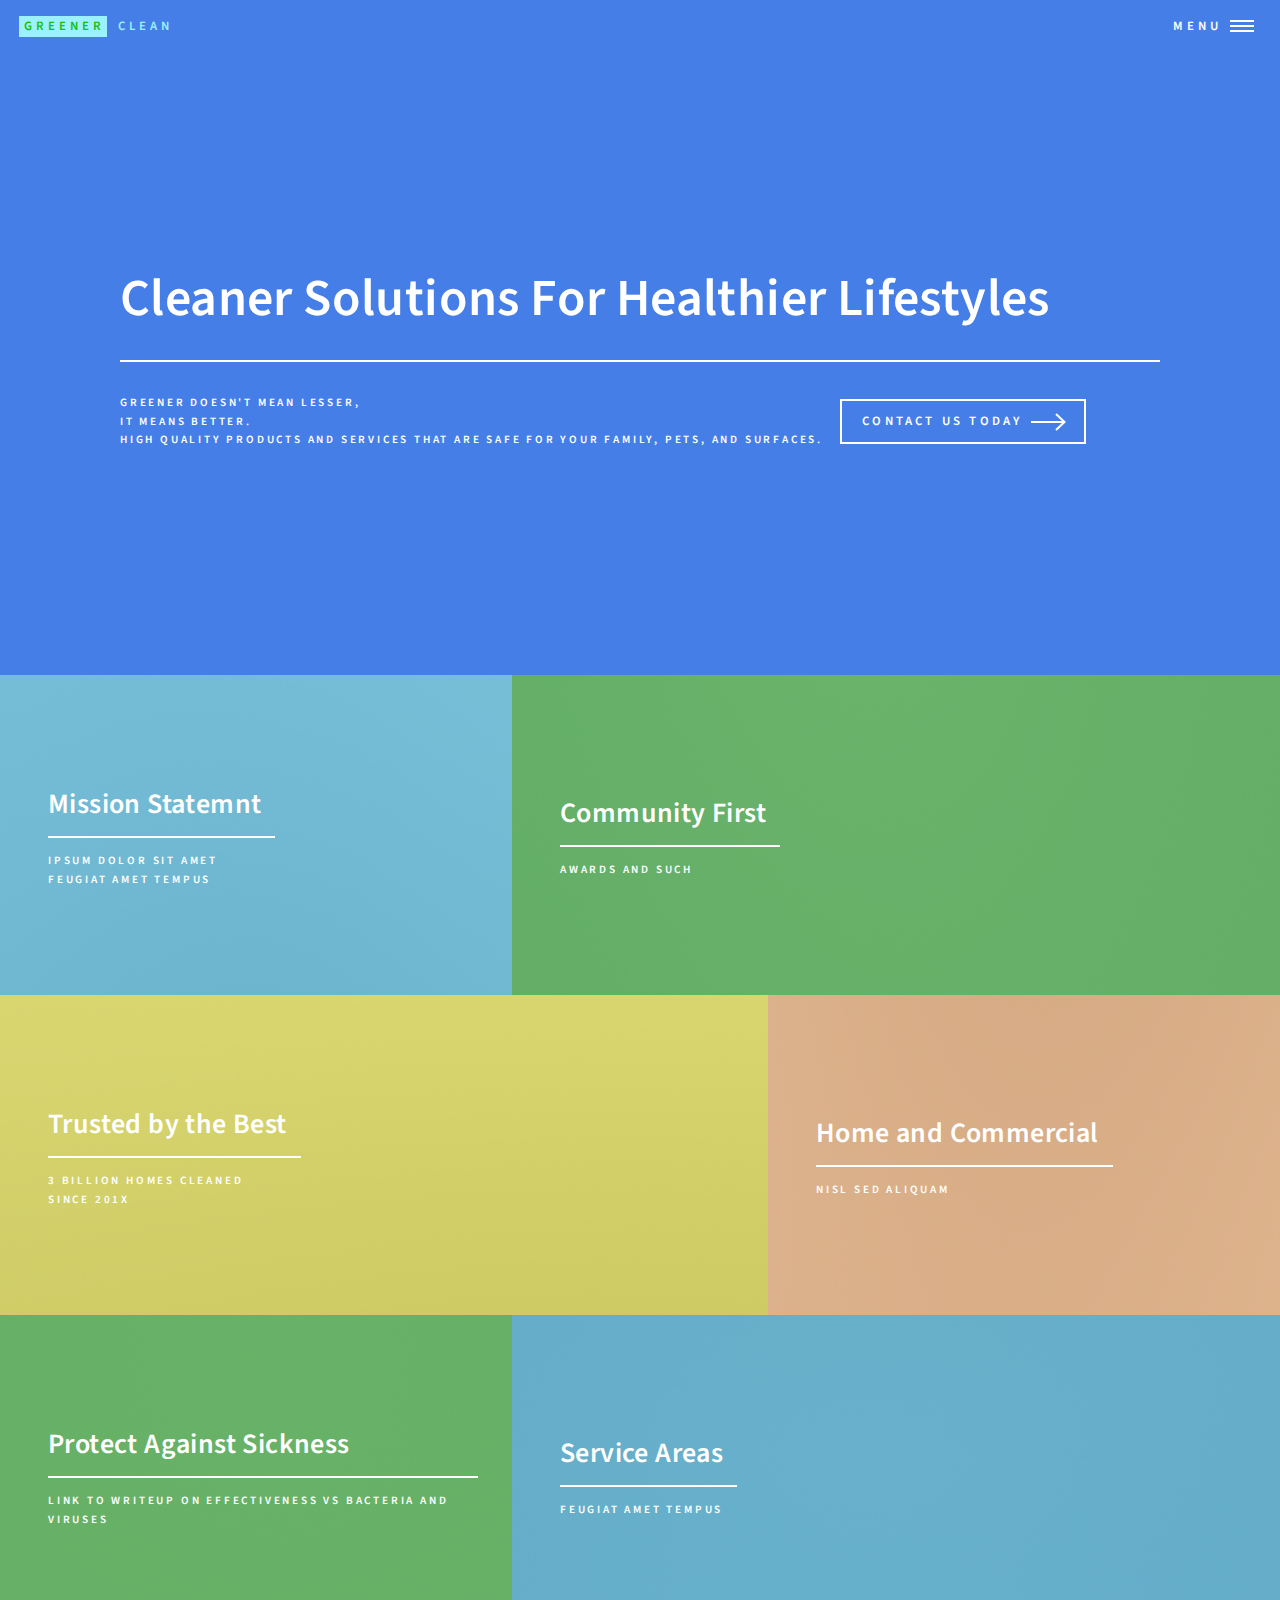
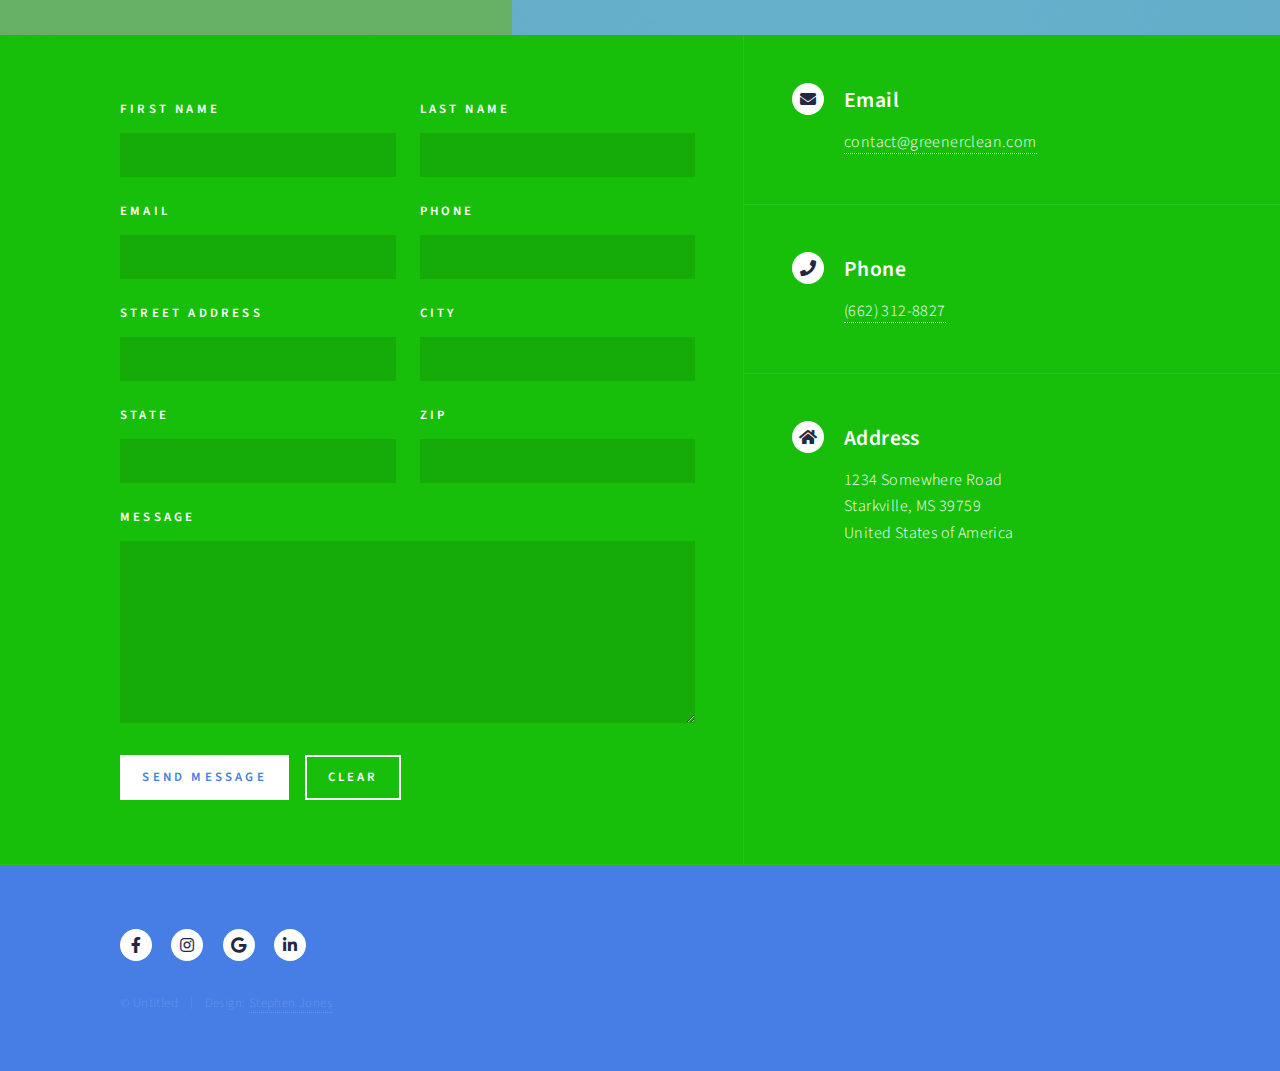
<file: index.html>
<!DOCTYPE HTML>
<html>
	<head>
		<title>Greener Clean Example 1</title>
		<meta charset="utf-8" />
		<meta name="viewport" content="width=device-width, initial-scale=1, user-scalable=no" />
		<link rel="stylesheet" href="assets/css/main.css" />
		<noscript><link rel="stylesheet" href="assets/css/noscript.css" /></noscript>
	</head>
	<body class="is-preload">

		<!-- Wrapper -->
			<div id="wrapper">

				<!-- Header -->
					<header id="header" class="alt">
						<a href="index.html" class="logo"><strong>Greener</strong> <span>Clean</span></a>
						<nav>
							<a href="#menu">Menu</a>
						</nav>
					</header>

				<!-- Menu -->
					<nav id="menu">
						<ul class="links">
							<!-- <li><a href="index.html">Home</a></li> -->
							<li><a href="landing.html">Landing</a></li>
							<li><a href="mission_statement.html">Mission Statement</a></li>
							<li><a href="elements.html">Elements</a></li>
						</ul>
					</nav>

				<!-- Banner -->
					<section id="banner" class="major">
						<div class="inner">
							<header class="major">
								<h1>Cleaner Solutions For Healthier Lifestyles</h1>
							</header>
							<div class="content">
								<p>Greener doesn't mean lesser,<br />
									it means better.<br/>
								High quality products and services that are safe for your family, pets, and surfaces.</p>
								<ul class="actions">
									<li><a href="#contact" class="button next scrolly">Contact Us Today</a></li>
								</ul>
							</div>
						</div>
					</section>

				<!-- Main -->
					<div id="main">

						<!-- One -->
							<section id="one" class="tiles">
								<article>
									<span class="image">
										<img src="images/pic01.jpg" alt="" />
									</span>
									<header class="major">
										<h3><a href="mission_statement.html" class="link">Mission Statemnt</a></h3>
										<p>Ipsum dolor sit amet</p>
										<p>Feugiat amet tempus</p>
									</header>
								</article>
								<article>
									<span class="image">
										<img src="images/pic02.jpg" alt="" />
									</span>
									<header class="major">
										<h3><a href="landing.html" class="link">Community First</a></h3>
										<p>Awards and such</p>
									</header>
								</article>
								<article>
									<span class="image">
										<img src="images/pic03.jpg" alt="" />
									</span>
									<header class="major">
										<h3><a href="landing.html" class="link">Trusted by the Best</a></h3>
										<p>3 Billion Homes Cleaned</p>
										<p>Since 201X</p>
									</header>
								</article>
								<article>
									<span class="image">
										<img src="images/pic04.jpg" alt="" />
									</span>
									<header class="major">
										<h3><a href="landing.html" class="link">Home and Commercial</a></h3>
										<p>Nisl sed aliquam</p>
									</header>
								</article>
								<article>
									<span class="image">
										<img src="images/pic05.jpg" alt="" />
									</span>
									<header class="major">
										<h3><a href="landing.html" class="link">Protect Against Sickness</a></h3>
										<p>Link to writeup on effectiveness vs bacteria and viruses</p>
									</header>
								</article>
								<article>
									<span class="image">
										<img src="images/pic06.jpg" alt="" />
									</span>
									<header class="major">
										<h3><a href="landing.html" class="link">Service Areas</a></h3>
										<p>Feugiat amet tempus</p>
									</header>
								</article>
							</section>

						<!-- Two -->
							<!-- <section id="two">
								<div class="inner">
									<header class="major">
										<h2>Massa libero</h2>
									</header>
									<p>Nullam et orci eu lorem consequat tincidunt vivamus et sagittis libero. Mauris aliquet magna magna sed nunc rhoncus pharetra. Pellentesque condimentum sem. In efficitur ligula tate urna. Maecenas laoreet massa vel lacinia pellentesque lorem ipsum dolor. Nullam et orci eu lorem consequat tincidunt. Vivamus et sagittis libero. Mauris aliquet magna magna sed nunc rhoncus amet pharetra et feugiat tempus.</p>
									<ul class="actions">
										<li><a href="landing.html" class="button next">Get Started</a></li>
									</ul>
								</div>
							</section> -->

					</div>

				<!-- Contact -->
					<section id="contact">
						<div class="inner">
							<section>
								<form method="post" action="#">
									<div class="fields">
										<div class="field half">
											<label for="namefirst">First Name</label>
											<input type="text" name="namefirst" id="namefirst" />
										</div>
										<div class="field half">
											<label for="namelast">Last Name</label>
											<input type="text" name="namelast" id="namelast" />
										</div>
										<div class="field half">
											<label for="email">Email</label>
											<input type="text" name="email" id="email" />
										</div>
										<div class="field half">
											<label for="phone">Phone</label>
											<input type="text" name="phone" id="phone" />
										</div>
										<div class="field half">
											<label for="address">Street Address</label>
											<input type="text" name="address" id="address" />
										</div>
										<div class="field half">
											<label for="city">City</label>
											<input type="text" name="city" id="city" />
										</div>
										<div class="field half">
											<label for="state">State</label>
											<input type="text" name="state" id="state" />
										</div>
										<div class="field half">
											<label for="zip">Zip</label>
											<input type="text" name="zip" id="zip" />
										</div>
										<div class="field">
											<!-- TODO: give me a content limit  -->
											<label for="message">Message</label>
											<textarea name="message" id="message" rows="6"></textarea>
										</div>
									</div>
									<ul class="actions">
										<li><input type="submit" value="Send Message" class="primary" /></li>
										<li><input type="reset" value="Clear" /></li>
									</ul>
								</form>
							</section>
							<section class="split">
								<section>
									<div class="contact-method">
										<span class="icon solid alt fa-envelope"></span>
										<h3>Email</h3>
										<a href="#">contact@greenerclean.com</a>
									</div>
								</section>
								<section>
									<div class="contact-method">
										<span class="icon solid alt fa-phone"></span>
										<h3>Phone</h3>
										<a href="tel:6621328827">(662) 312-8827</a>
									</div>
								</section>
								<section>
									<div class="contact-method">
										<span class="icon solid alt fa-home"></span>
										<h3>Address</h3>
										<span>1234 Somewhere Road<br />
										Starkville, MS 39759<br />
										United States of America</span>
									</div>
								</section>
							</section>
						</div>
					</section>

				<!-- Footer -->
					<footer id="footer">
						<div class="inner">
							<ul class="icons">
								<!-- <li><a href="#" class="icon brands alt fa-twitter"><span class="label">Twitter</span></a></li> -->
								<li><a href="#" class="icon brands alt fa-facebook-f"><span class="label">Facebook</span></a></li>
								<li><a href="#" class="icon brands alt fa-instagram"><span class="label">Instagram</span></a></li>
								<li><a href="#" class="icon brands alt fa-google"><span class="label">Google</span></a></li>
								<li><a href="#" class="icon brands alt fa-linkedin-in"><span class="label">LinkedIn</span></a></li>
							</ul>
							<ul class="copyright">
								<li>&copy; Untitled</li><li>Design: <a href="#">Stephen Jones</a></li>
							</ul>
						</div>
					</footer>

			</div>

		<!-- Scripts -->
			<script src="assets/js/jquery.min.js"></script>
			<script src="assets/js/jquery.scrolly.min.js"></script>
			<script src="assets/js/jquery.scrollex.min.js"></script>
			<script src="assets/js/browser.min.js"></script>
			<script src="assets/js/breakpoints.min.js"></script>
			<script src="assets/js/util.js"></script>
			<script src="assets/js/main.js"></script>

	</body>
</html>
</file>
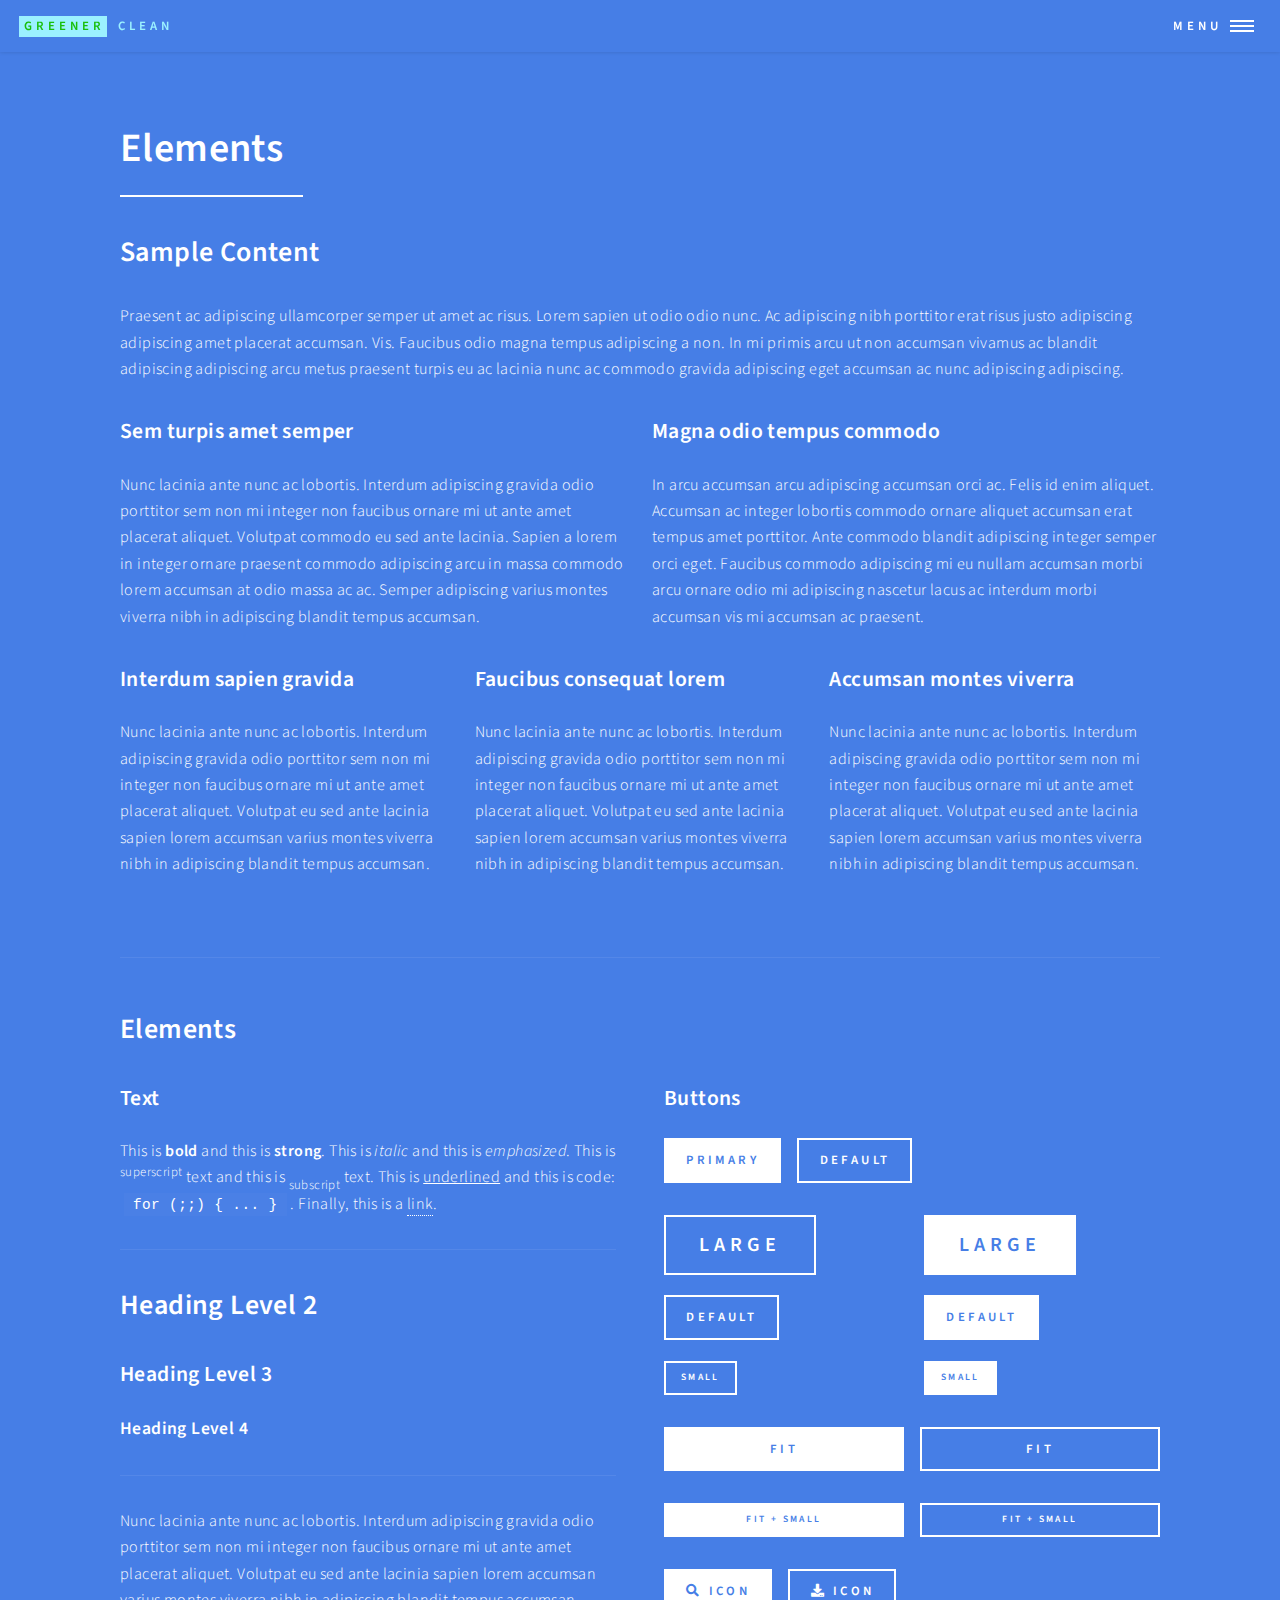
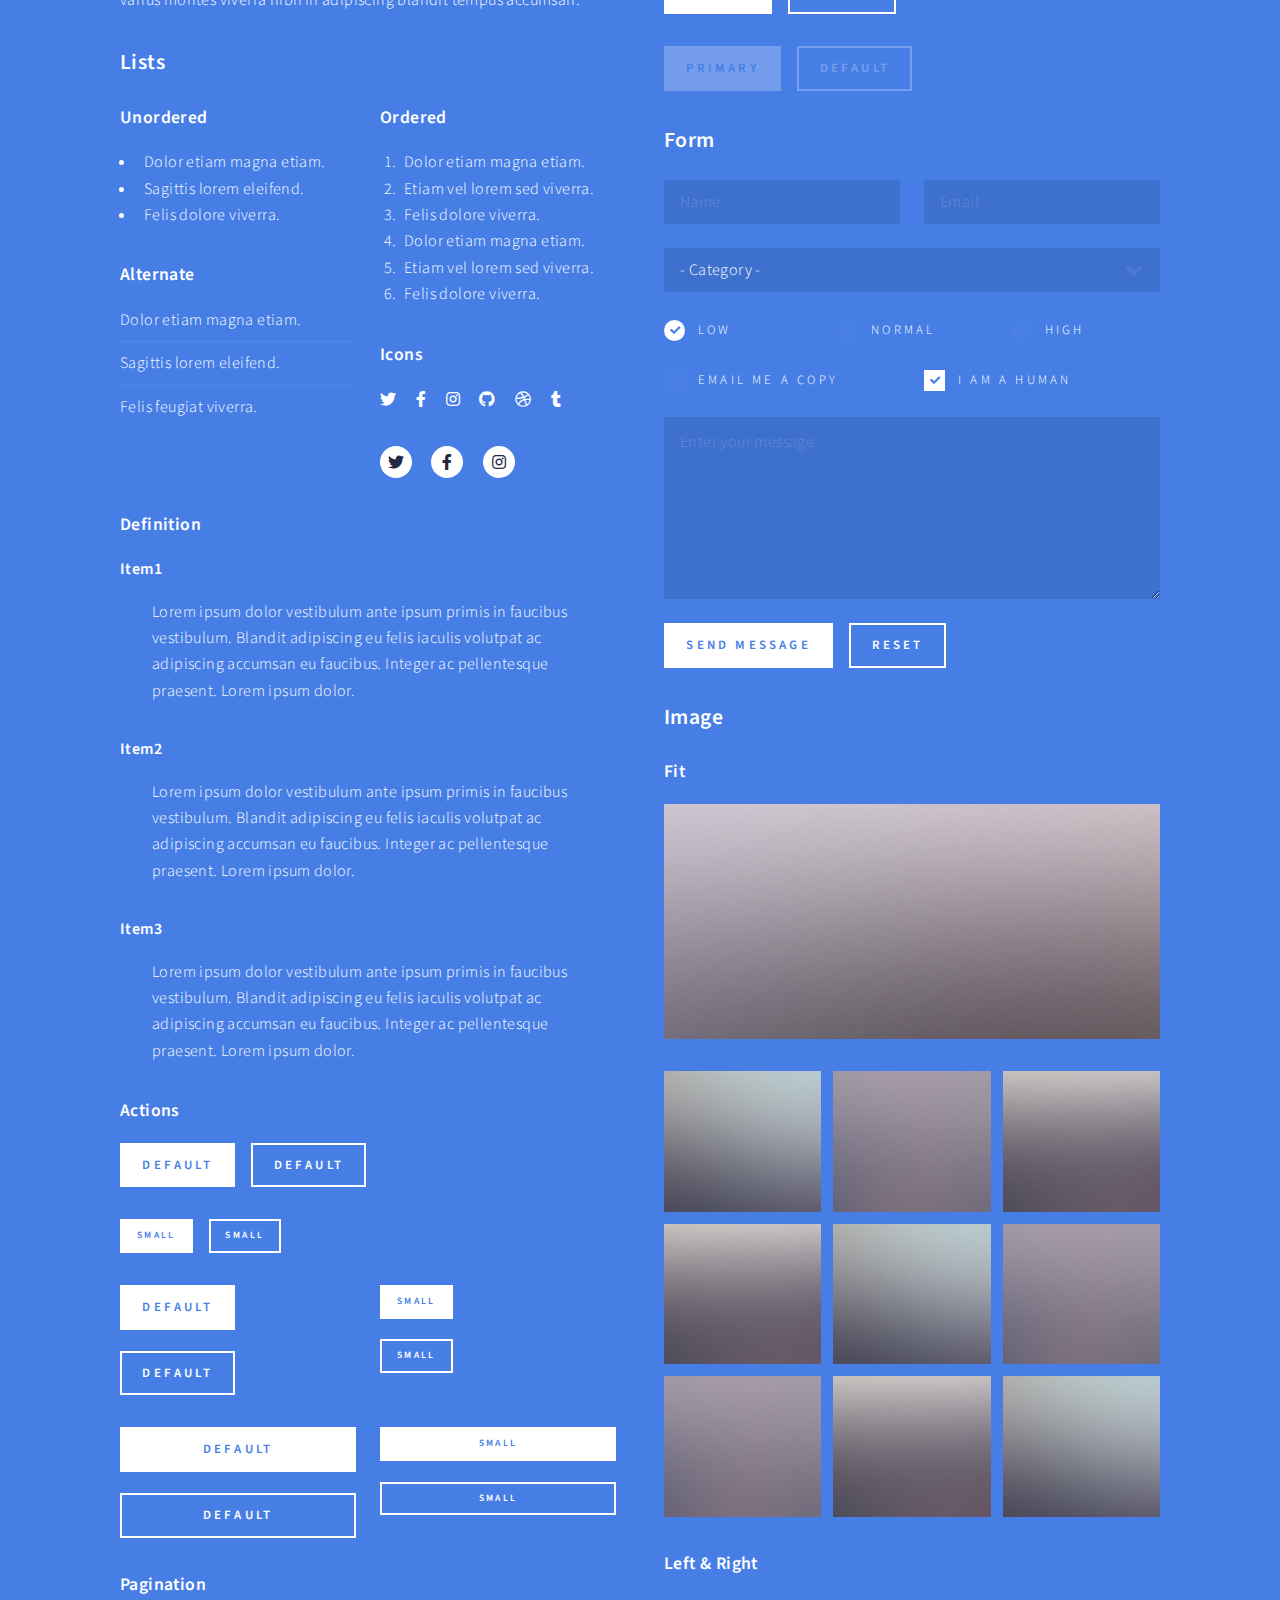
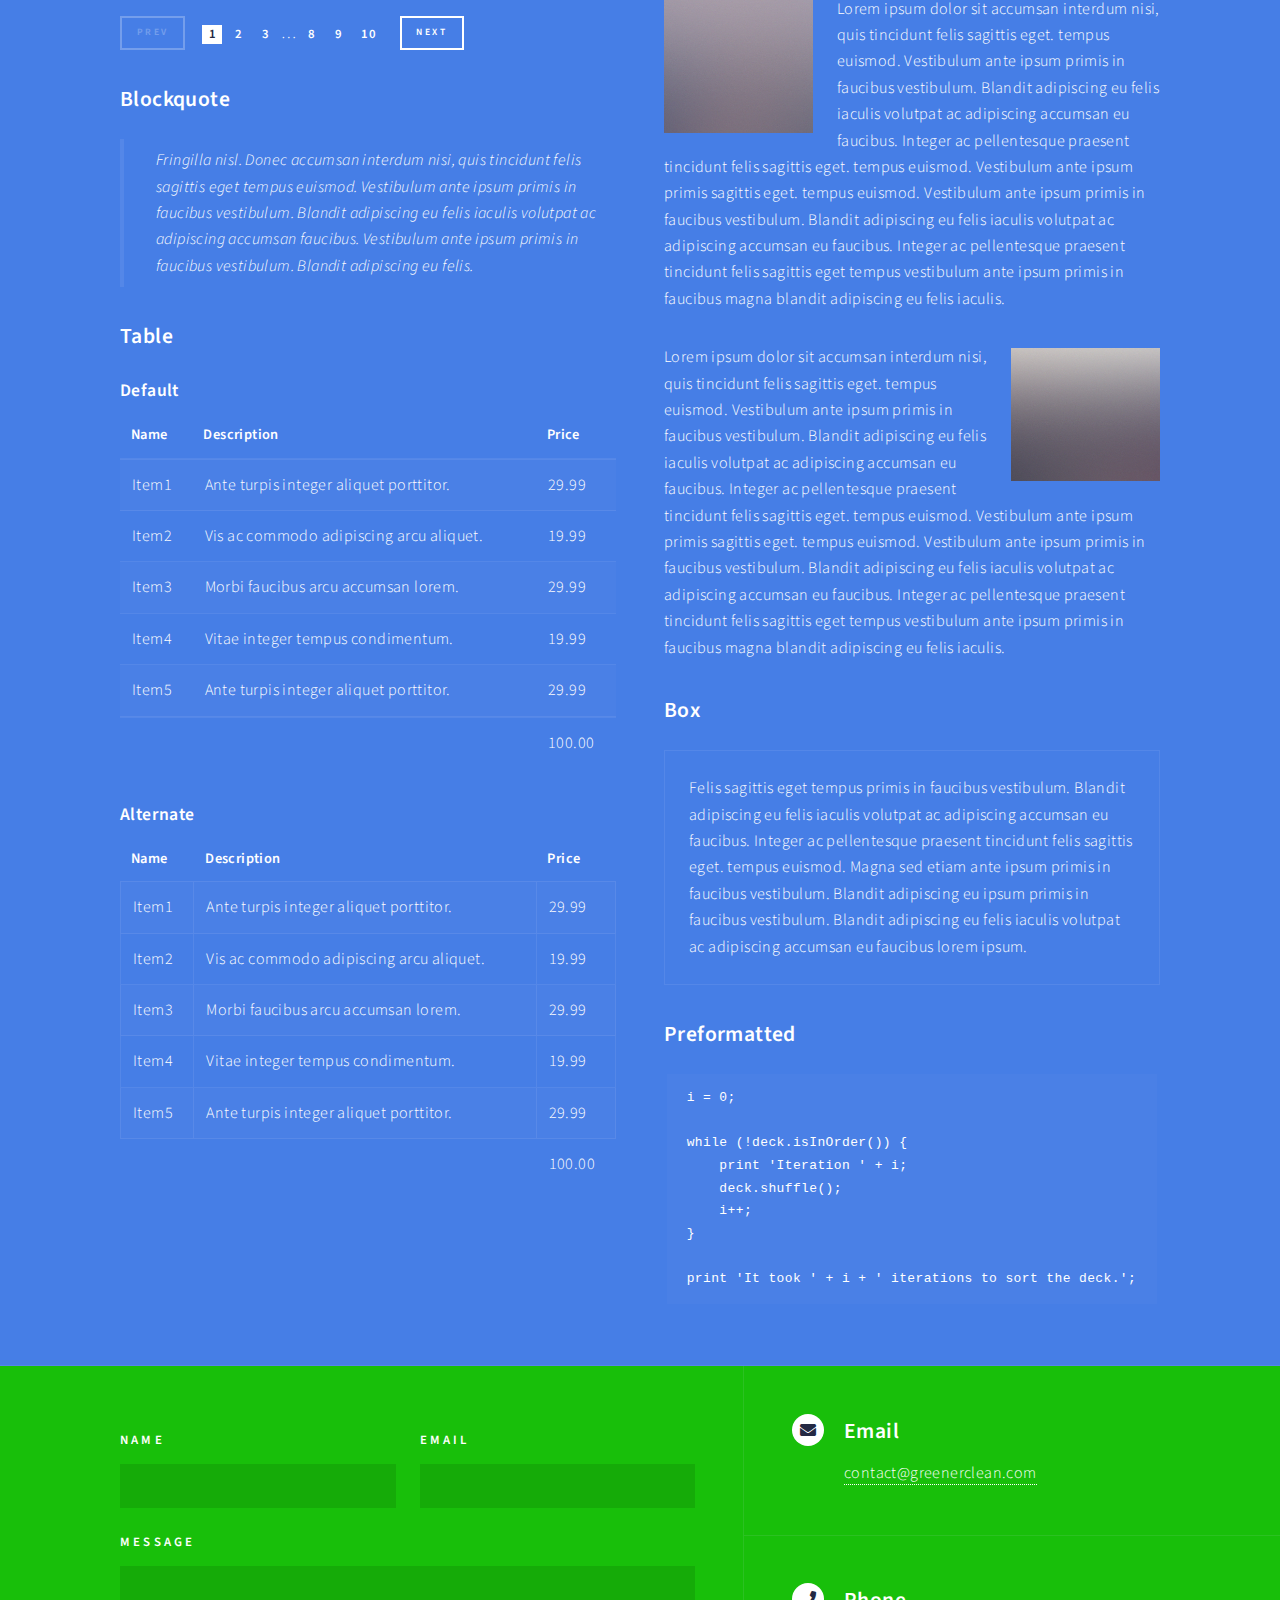
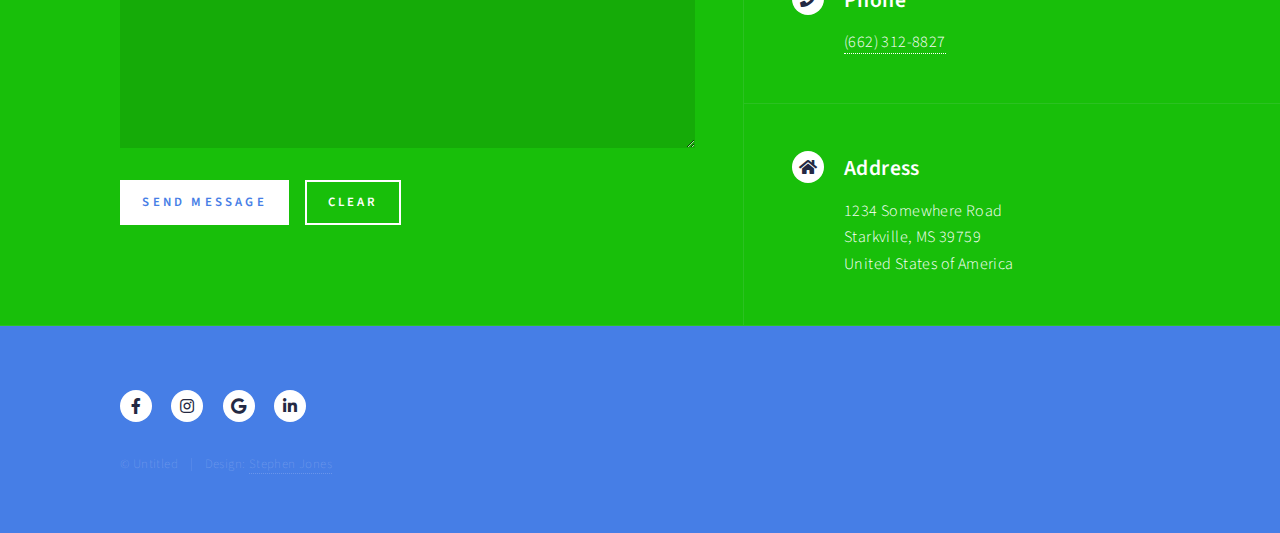
<file: elements.html>
<!DOCTYPE HTML>
<html>
	<head>
		<title>Greener Clean Example 1</title>
		<meta charset="utf-8" />
		<meta name="viewport" content="width=device-width, initial-scale=1, user-scalable=no" />
		<link rel="stylesheet" href="assets/css/main.css" />
		<noscript><link rel="stylesheet" href="assets/css/noscript.css" /></noscript>
	</head>
	<body class="is-preload">

		<!-- Wrapper -->
			<div id="wrapper">

				<!-- Header -->
					<header id="header">
						<a href="index.html" class="logo"><strong>Greener</strong> <span>Clean</span></a>
						<nav>
							<a href="#menu">Menu</a>
						</nav>
					</header>

				<!-- Menu -->
					<nav id="menu">
						<ul class="links">
							<li><a href="index.html">Home</a></li>
							<li><a href="landing.html">Landing</a></li>
							<li><a href="mission_statement.html">Mission Statement</a></li>
						</ul>
						<ul class="actions stacked">
							<li><a href="#" class="button primary fit">Get Started</a></li>
							<li><a href="#" class="button fit">Log In</a></li>
						</ul>
					</nav>

				<!-- Main -->
					<div id="main" class="alt">

						<!-- One -->
							<section id="one">
								<div class="inner">
									<header class="major">
										<h1>Elements</h1>
									</header>

									<!-- Content -->
										<h2 id="content">Sample Content</h2>
										<p>Praesent ac adipiscing ullamcorper semper ut amet ac risus. Lorem sapien ut odio odio nunc. Ac adipiscing nibh porttitor erat risus justo adipiscing adipiscing amet placerat accumsan. Vis. Faucibus odio magna tempus adipiscing a non. In mi primis arcu ut non accumsan vivamus ac blandit adipiscing adipiscing arcu metus praesent turpis eu ac lacinia nunc ac commodo gravida adipiscing eget accumsan ac nunc adipiscing adipiscing.</p>
										<div class="row">
											<div class="col-6 col-12-small">
												<h3>Sem turpis amet semper</h3>
												<p>Nunc lacinia ante nunc ac lobortis. Interdum adipiscing gravida odio porttitor sem non mi integer non faucibus ornare mi ut ante amet placerat aliquet. Volutpat commodo eu sed ante lacinia. Sapien a lorem in integer ornare praesent commodo adipiscing arcu in massa commodo lorem accumsan at odio massa ac ac. Semper adipiscing varius montes viverra nibh in adipiscing blandit tempus accumsan.</p>
											</div>
											<div class="col-6 col-12-small">
												<h3>Magna odio tempus commodo</h3>
												<p>In arcu accumsan arcu adipiscing accumsan orci ac. Felis id enim aliquet. Accumsan ac integer lobortis commodo ornare aliquet accumsan erat tempus amet porttitor. Ante commodo blandit adipiscing integer semper orci eget. Faucibus commodo adipiscing mi eu nullam accumsan morbi arcu ornare odio mi adipiscing nascetur lacus ac interdum morbi accumsan vis mi accumsan ac praesent.</p>
											</div>
											<!-- Break -->
											<div class="col-4 col-12-medium">
												<h3>Interdum sapien gravida</h3>
												<p>Nunc lacinia ante nunc ac lobortis. Interdum adipiscing gravida odio porttitor sem non mi integer non faucibus ornare mi ut ante amet placerat aliquet. Volutpat eu sed ante lacinia sapien lorem accumsan varius montes viverra nibh in adipiscing blandit tempus accumsan.</p>
											</div>
											<div class="col-4 col-12-medium">
												<h3>Faucibus consequat lorem</h3>
												<p>Nunc lacinia ante nunc ac lobortis. Interdum adipiscing gravida odio porttitor sem non mi integer non faucibus ornare mi ut ante amet placerat aliquet. Volutpat eu sed ante lacinia sapien lorem accumsan varius montes viverra nibh in adipiscing blandit tempus accumsan.</p>
											</div>
											<div class="col-4 col-12-medium">
												<h3>Accumsan montes viverra</h3>
												<p>Nunc lacinia ante nunc ac lobortis. Interdum adipiscing gravida odio porttitor sem non mi integer non faucibus ornare mi ut ante amet placerat aliquet. Volutpat eu sed ante lacinia sapien lorem accumsan varius montes viverra nibh in adipiscing blandit tempus accumsan.</p>
											</div>
										</div>

									<hr class="major" />

									<!-- Elements -->
										<h2 id="elements">Elements</h2>
										<div class="row gtr-200">
											<div class="col-6 col-12-medium">

												<!-- Text stuff -->
													<h3>Text</h3>
													<p>This is <b>bold</b> and this is <strong>strong</strong>. This is <i>italic</i> and this is <em>emphasized</em>.
													This is <sup>superscript</sup> text and this is <sub>subscript</sub> text.
													This is <u>underlined</u> and this is code: <code>for (;;) { ... }</code>.
													Finally, this is a <a href="#">link</a>.</p>
													<hr />
													<h2>Heading Level 2</h2>
													<h3>Heading Level 3</h3>
													<h4>Heading Level 4</h4>
													<hr />
													<p>Nunc lacinia ante nunc ac lobortis. Interdum adipiscing gravida odio porttitor sem non mi integer non faucibus ornare mi ut ante amet placerat aliquet. Volutpat eu sed ante lacinia sapien lorem accumsan varius montes viverra nibh in adipiscing blandit tempus accumsan.</p>

												<!-- Lists -->
													<h3>Lists</h3>
													<div class="row">
														<div class="col-6 col-12-small">

															<h4>Unordered</h4>
															<ul>
																<li>Dolor etiam magna etiam.</li>
																<li>Sagittis lorem eleifend.</li>
																<li>Felis dolore viverra.</li>
															</ul>

															<h4>Alternate</h4>
															<ul class="alt">
																<li>Dolor etiam magna etiam.</li>
																<li>Sagittis lorem eleifend.</li>
																<li>Felis feugiat viverra.</li>
															</ul>

														</div>
														<div class="col-6 col-12-small">

															<h4>Ordered</h4>
															<ol>
																<li>Dolor etiam magna etiam.</li>
																<li>Etiam vel lorem sed viverra.</li>
																<li>Felis dolore viverra.</li>
																<li>Dolor etiam magna etiam.</li>
																<li>Etiam vel lorem sed viverra.</li>
																<li>Felis dolore viverra.</li>
															</ol>

															<h4>Icons</h4>
															<ul class="icons">
																<li><a href="#" class="icon brands fa-twitter"><span class="label">Twitter</span></a></li>
																<li><a href="#" class="icon brands fa-facebook-f"><span class="label">Facebook</span></a></li>
																<li><a href="#" class="icon brands fa-instagram"><span class="label">Instagram</span></a></li>
																<li><a href="#" class="icon brands fa-github"><span class="label">Github</span></a></li>
																<li><a href="#" class="icon brands fa-dribbble"><span class="label">Dribbble</span></a></li>
																<li><a href="#" class="icon brands fa-tumblr"><span class="label">Tumblr</span></a></li>
															</ul>
															<ul class="icons">
																<li><a href="#" class="icon brands alt fa-twitter"><span class="label">Twitter</span></a></li>
																<li><a href="#" class="icon brands alt fa-facebook-f"><span class="label">Facebook</span></a></li>
																<li><a href="#" class="icon brands alt fa-instagram"><span class="label">Instagram</span></a></li>
															</ul>

														</div>
													</div>
													<h4>Definition</h4>
													<dl>
														<dt>Item1</dt>
														<dd>
															<p>Lorem ipsum dolor vestibulum ante ipsum primis in faucibus vestibulum. Blandit adipiscing eu felis iaculis volutpat ac adipiscing accumsan eu faucibus. Integer ac pellentesque praesent. Lorem ipsum dolor.</p>
														</dd>
														<dt>Item2</dt>
														<dd>
															<p>Lorem ipsum dolor vestibulum ante ipsum primis in faucibus vestibulum. Blandit adipiscing eu felis iaculis volutpat ac adipiscing accumsan eu faucibus. Integer ac pellentesque praesent. Lorem ipsum dolor.</p>
														</dd>
														<dt>Item3</dt>
														<dd>
															<p>Lorem ipsum dolor vestibulum ante ipsum primis in faucibus vestibulum. Blandit adipiscing eu felis iaculis volutpat ac adipiscing accumsan eu faucibus. Integer ac pellentesque praesent. Lorem ipsum dolor.</p>
														</dd>
													</dl>

													<h4>Actions</h4>
													<ul class="actions">
														<li><a href="#" class="button primary">Default</a></li>
														<li><a href="#" class="button">Default</a></li>
													</ul>
													<ul class="actions small">
														<li><a href="#" class="button primary small">Small</a></li>
														<li><a href="#" class="button small">Small</a></li>
													</ul>
													<div class="row">
														<div class="col-6 col-12-small">
															<ul class="actions stacked">
																<li><a href="#" class="button primary">Default</a></li>
																<li><a href="#" class="button">Default</a></li>
															</ul>
														</div>
														<div class="col-6 col-12-small">
															<ul class="actions stacked">
																<li><a href="#" class="button primary small">Small</a></li>
																<li><a href="#" class="button small">Small</a></li>
															</ul>
														</div>
														<div class="col-6 col-12-small">
															<ul class="actions stacked">
																<li><a href="#" class="button primary fit">Default</a></li>
																<li><a href="#" class="button fit">Default</a></li>
															</ul>
														</div>
														<div class="col-6 col-12-small">
															<ul class="actions stacked">
																<li><a href="#" class="button primary small fit">Small</a></li>
																<li><a href="#" class="button small fit">Small</a></li>
															</ul>
														</div>
													</div>

													<h4>Pagination</h4>
													<ul class="pagination">
														<li><span class="button small disabled">Prev</span></li>
														<li><a href="#" class="page active">1</a></li>
														<li><a href="#" class="page">2</a></li>
														<li><a href="#" class="page">3</a></li>
														<li><span>&hellip;</span></li>
														<li><a href="#" class="page">8</a></li>
														<li><a href="#" class="page">9</a></li>
														<li><a href="#" class="page">10</a></li>
														<li><a href="#" class="button small">Next</a></li>
													</ul>

												<!-- Blockquote -->
													<h3>Blockquote</h3>
													<blockquote>Fringilla nisl. Donec accumsan interdum nisi, quis tincidunt felis sagittis eget tempus euismod. Vestibulum ante ipsum primis in faucibus vestibulum. Blandit adipiscing eu felis iaculis volutpat ac adipiscing accumsan faucibus. Vestibulum ante ipsum primis in faucibus vestibulum. Blandit adipiscing eu felis.</blockquote>

												<!-- Table -->
													<h3>Table</h3>

													<h4>Default</h4>
													<div class="table-wrapper">
														<table>
															<thead>
																<tr>
																	<th>Name</th>
																	<th>Description</th>
																	<th>Price</th>
																</tr>
															</thead>
															<tbody>
																<tr>
																	<td>Item1</td>
																	<td>Ante turpis integer aliquet porttitor.</td>
																	<td>29.99</td>
																</tr>
																<tr>
																	<td>Item2</td>
																	<td>Vis ac commodo adipiscing arcu aliquet.</td>
																	<td>19.99</td>
																</tr>
																<tr>
																	<td>Item3</td>
																	<td> Morbi faucibus arcu accumsan lorem.</td>
																	<td>29.99</td>
																</tr>
																<tr>
																	<td>Item4</td>
																	<td>Vitae integer tempus condimentum.</td>
																	<td>19.99</td>
																</tr>
																<tr>
																	<td>Item5</td>
																	<td>Ante turpis integer aliquet porttitor.</td>
																	<td>29.99</td>
																</tr>
															</tbody>
															<tfoot>
																<tr>
																	<td colspan="2"></td>
																	<td>100.00</td>
																</tr>
															</tfoot>
														</table>
													</div>

													<h4>Alternate</h4>
													<div class="table-wrapper">
														<table class="alt">
															<thead>
																<tr>
																	<th>Name</th>
																	<th>Description</th>
																	<th>Price</th>
																</tr>
															</thead>
															<tbody>
																<tr>
																	<td>Item1</td>
																	<td>Ante turpis integer aliquet porttitor.</td>
																	<td>29.99</td>
																</tr>
																<tr>
																	<td>Item2</td>
																	<td>Vis ac commodo adipiscing arcu aliquet.</td>
																	<td>19.99</td>
																</tr>
																<tr>
																	<td>Item3</td>
																	<td> Morbi faucibus arcu accumsan lorem.</td>
																	<td>29.99</td>
																</tr>
																<tr>
																	<td>Item4</td>
																	<td>Vitae integer tempus condimentum.</td>
																	<td>19.99</td>
																</tr>
																<tr>
																	<td>Item5</td>
																	<td>Ante turpis integer aliquet porttitor.</td>
																	<td>29.99</td>
																</tr>
															</tbody>
															<tfoot>
																<tr>
																	<td colspan="2"></td>
																	<td>100.00</td>
																</tr>
															</tfoot>
														</table>
													</div>

											</div>
											<div class="col-6 col-12-medium">

												<!-- Buttons -->
													<h3>Buttons</h3>
													<ul class="actions">
														<li><a href="#" class="button primary">Primary</a></li>
														<li><a href="#" class="button">Default</a></li>
													</ul>
													<div class="row">
														<div class="col-6 col-12-xsmall">
															<ul class="actions stacked">
																<li><a href="#" class="button large">Large</a></li>
																<li><a href="#" class="button">Default</a></li>
																<li><a href="#" class="button small">Small</a></li>
															</ul>
														</div>
														<div class="col-6 col-12-xsmall">
															<ul class="actions stacked">
																<li><a href="#" class="button primary large">Large</a></li>
																<li><a href="#" class="button primary">Default</a></li>
																<li><a href="#" class="button primary small">Small</a></li>
															</ul>
														</div>
													</div>
													<ul class="actions fit">
														<li><a href="#" class="button primary fit">Fit</a></li>
														<li><a href="#" class="button fit">Fit</a></li>
													</ul>
													<ul class="actions fit small">
														<li><a href="#" class="button primary fit small">Fit + Small</a></li>
														<li><a href="#" class="button fit small">Fit + Small</a></li>
													</ul>
													<ul class="actions">
														<li><a href="#" class="button primary icon solid fa-search">Icon</a></li>
														<li><a href="#" class="button icon solid fa-download">Icon</a></li>
													</ul>
													<ul class="actions">
														<li><span class="button primary disabled">Primary</span></li>
														<li><span class="button disabled">Default</span></li>
													</ul>

												<!-- Form -->
													<h3>Form</h3>

													<form method="post" action="#">
														<div class="row gtr-uniform">
															<div class="col-6 col-12-xsmall">
																<input type="text" name="demo-name" id="demo-name" value="" placeholder="Name" />
															</div>
															<div class="col-6 col-12-xsmall">
																<input type="email" name="demo-email" id="demo-email" value="" placeholder="Email" />
															</div>
															<!-- Break -->
															<div class="col-12">
																<select name="demo-category" id="demo-category">
																	<option value="">- Category -</option>
																	<option value="1">Manufacturing</option>
																	<option value="1">Shipping</option>
																	<option value="1">Administration</option>
																	<option value="1">Human Resources</option>
																</select>
															</div>
															<!-- Break -->
															<div class="col-4 col-12-small">
																<input type="radio" id="demo-priority-low" name="demo-priority" checked>
																<label for="demo-priority-low">Low</label>
															</div>
															<div class="col-4 col-12-small">
																<input type="radio" id="demo-priority-normal" name="demo-priority">
																<label for="demo-priority-normal">Normal</label>
															</div>
															<div class="col-4 col-12-small">
																<input type="radio" id="demo-priority-high" name="demo-priority">
																<label for="demo-priority-high">High</label>
															</div>
															<!-- Break -->
															<div class="col-6 col-12-small">
																<input type="checkbox" id="demo-copy" name="demo-copy">
																<label for="demo-copy">Email me a copy</label>
															</div>
															<div class="col-6 col-12-small">
																<input type="checkbox" id="demo-human" name="demo-human" checked>
																<label for="demo-human">I am a human</label>
															</div>
															<!-- Break -->
															<div class="col-12">
																<textarea name="demo-message" id="demo-message" placeholder="Enter your message" rows="6"></textarea>
															</div>
															<!-- Break -->
															<div class="col-12">
																<ul class="actions">
																	<li><input type="submit" value="Send Message" class="primary" /></li>
																	<li><input type="reset" value="Reset" /></li>
																</ul>
															</div>
														</div>
													</form>

												<!-- Image -->
													<h3>Image</h3>

													<h4>Fit</h4>
													<span class="image fit"><img src="images/pic03.jpg" alt="" /></span>
													<div class="box alt">
														<div class="row gtr-50 gtr-uniform">
															<div class="col-4"><span class="image fit"><img src="images/pic08.jpg" alt="" /></span></div>
															<div class="col-4"><span class="image fit"><img src="images/pic09.jpg" alt="" /></span></div>
															<div class="col-4"><span class="image fit"><img src="images/pic10.jpg" alt="" /></span></div>
															<!-- Break -->
															<div class="col-4"><span class="image fit"><img src="images/pic10.jpg" alt="" /></span></div>
															<div class="col-4"><span class="image fit"><img src="images/pic08.jpg" alt="" /></span></div>
															<div class="col-4"><span class="image fit"><img src="images/pic09.jpg" alt="" /></span></div>
															<!-- Break -->
															<div class="col-4"><span class="image fit"><img src="images/pic09.jpg" alt="" /></span></div>
															<div class="col-4"><span class="image fit"><img src="images/pic10.jpg" alt="" /></span></div>
															<div class="col-4"><span class="image fit"><img src="images/pic08.jpg" alt="" /></span></div>
														</div>
													</div>

													<h4>Left &amp; Right</h4>
													<p><span class="image left"><img src="images/pic09.jpg" alt="" /></span>Lorem ipsum dolor sit accumsan interdum nisi, quis tincidunt felis sagittis eget. tempus euismod. Vestibulum ante ipsum primis in faucibus vestibulum. Blandit adipiscing eu felis iaculis volutpat ac adipiscing accumsan eu faucibus. Integer ac pellentesque praesent tincidunt felis sagittis eget. tempus euismod. Vestibulum ante ipsum primis sagittis eget. tempus euismod. Vestibulum ante ipsum primis in faucibus vestibulum. Blandit adipiscing eu felis iaculis volutpat ac adipiscing accumsan eu faucibus. Integer ac pellentesque praesent tincidunt felis sagittis eget tempus vestibulum ante ipsum primis in faucibus magna blandit adipiscing eu felis iaculis.</p>
													<p><span class="image right"><img src="images/pic10.jpg" alt="" /></span>Lorem ipsum dolor sit accumsan interdum nisi, quis tincidunt felis sagittis eget. tempus euismod. Vestibulum ante ipsum primis in faucibus vestibulum. Blandit adipiscing eu felis iaculis volutpat ac adipiscing accumsan eu faucibus. Integer ac pellentesque praesent tincidunt felis sagittis eget. tempus euismod. Vestibulum ante ipsum primis sagittis eget. tempus euismod. Vestibulum ante ipsum primis in faucibus vestibulum. Blandit adipiscing eu felis iaculis volutpat ac adipiscing accumsan eu faucibus. Integer ac pellentesque praesent tincidunt felis sagittis eget tempus vestibulum ante ipsum primis in faucibus magna blandit adipiscing eu felis iaculis.</p>

												<!-- Box -->
													<h3>Box</h3>
													<div class="box">
														<p>Felis sagittis eget tempus primis in faucibus vestibulum. Blandit adipiscing eu felis iaculis volutpat ac adipiscing accumsan eu faucibus. Integer ac pellentesque praesent tincidunt felis sagittis eget. tempus euismod. Magna sed etiam ante ipsum primis in faucibus vestibulum. Blandit adipiscing eu ipsum primis in faucibus vestibulum. Blandit adipiscing eu felis iaculis volutpat ac adipiscing accumsan eu faucibus lorem ipsum.</p>
													</div>

												<!-- Preformatted Code -->
													<h3>Preformatted</h3>
													<pre><code>i = 0;

while (!deck.isInOrder()) {
    print 'Iteration ' + i;
    deck.shuffle();
    i++;
}

print 'It took ' + i + ' iterations to sort the deck.';
</code></pre>

											</div>
										</div>

								</div>
							</section>

					</div>

				<!-- Contact -->
					<section id="contact">
						<div class="inner">
							<section>
								<form method="post" action="#">
									<div class="fields">
										<div class="field half">
											<label for="name">Name</label>
											<input type="text" name="name" id="name" />
										</div>
										<div class="field half">
											<label for="email">Email</label>
											<input type="text" name="email" id="email" />
										</div>
										<div class="field">
											<label for="message">Message</label>
											<textarea name="message" id="message" rows="6"></textarea>
										</div>
									</div>
									<ul class="actions">
										<li><input type="submit" value="Send Message" class="primary" /></li>
										<li><input type="reset" value="Clear" /></li>
									</ul>
								</form>
							</section>
							<section class="split">
								<section>
									<div class="contact-method">
										<span class="icon solid alt fa-envelope"></span>
										<h3>Email</h3>
										<a href="#">contact@greenerclean.com</a>
									</div>
								</section>
								<section>
									<div class="contact-method">
										<span class="icon solid alt fa-phone"></span>
										<h3>Phone</h3>
										<a href="tel:6621328827">(662) 312-8827</a>
									</div>
								</section>
								<section>
									<div class="contact-method">
										<span class="icon solid alt fa-home"></span>
										<h3>Address</h3>
										<span>1234 Somewhere Road<br />
										Starkville, MS 39759<br />
										United States of America</span>
									</div>
								</section>
							</section>
						</div>
					</section>

				<!-- Footer -->
				<footer id="footer">
					<div class="inner">
						<ul class="icons">
							<!-- <li><a href="#" class="icon brands alt fa-twitter"><span class="label">Twitter</span></a></li> -->
							<li><a href="#" class="icon brands alt fa-facebook-f"><span class="label">Facebook</span></a></li>
							<li><a href="#" class="icon brands alt fa-instagram"><span class="label">Instagram</span></a></li>
							<li><a href="#" class="icon brands alt fa-google"><span class="label">Google</span></a></li>
							<li><a href="#" class="icon brands alt fa-linkedin-in"><span class="label">LinkedIn</span></a></li>
						</ul>
						<ul class="copyright">
							<li>&copy; Untitled</li><li>Design: <a href="#">Stephen Jones</a></li>
						</ul>
					</div>
				</footer>

			</div>

		<!-- Scripts -->
			<script src="assets/js/jquery.min.js"></script>
			<script src="assets/js/jquery.scrolly.min.js"></script>
			<script src="assets/js/jquery.scrollex.min.js"></script>
			<script src="assets/js/browser.min.js"></script>
			<script src="assets/js/breakpoints.min.js"></script>
			<script src="assets/js/util.js"></script>
			<script src="assets/js/main.js"></script>

	</body>
</html>
</file>
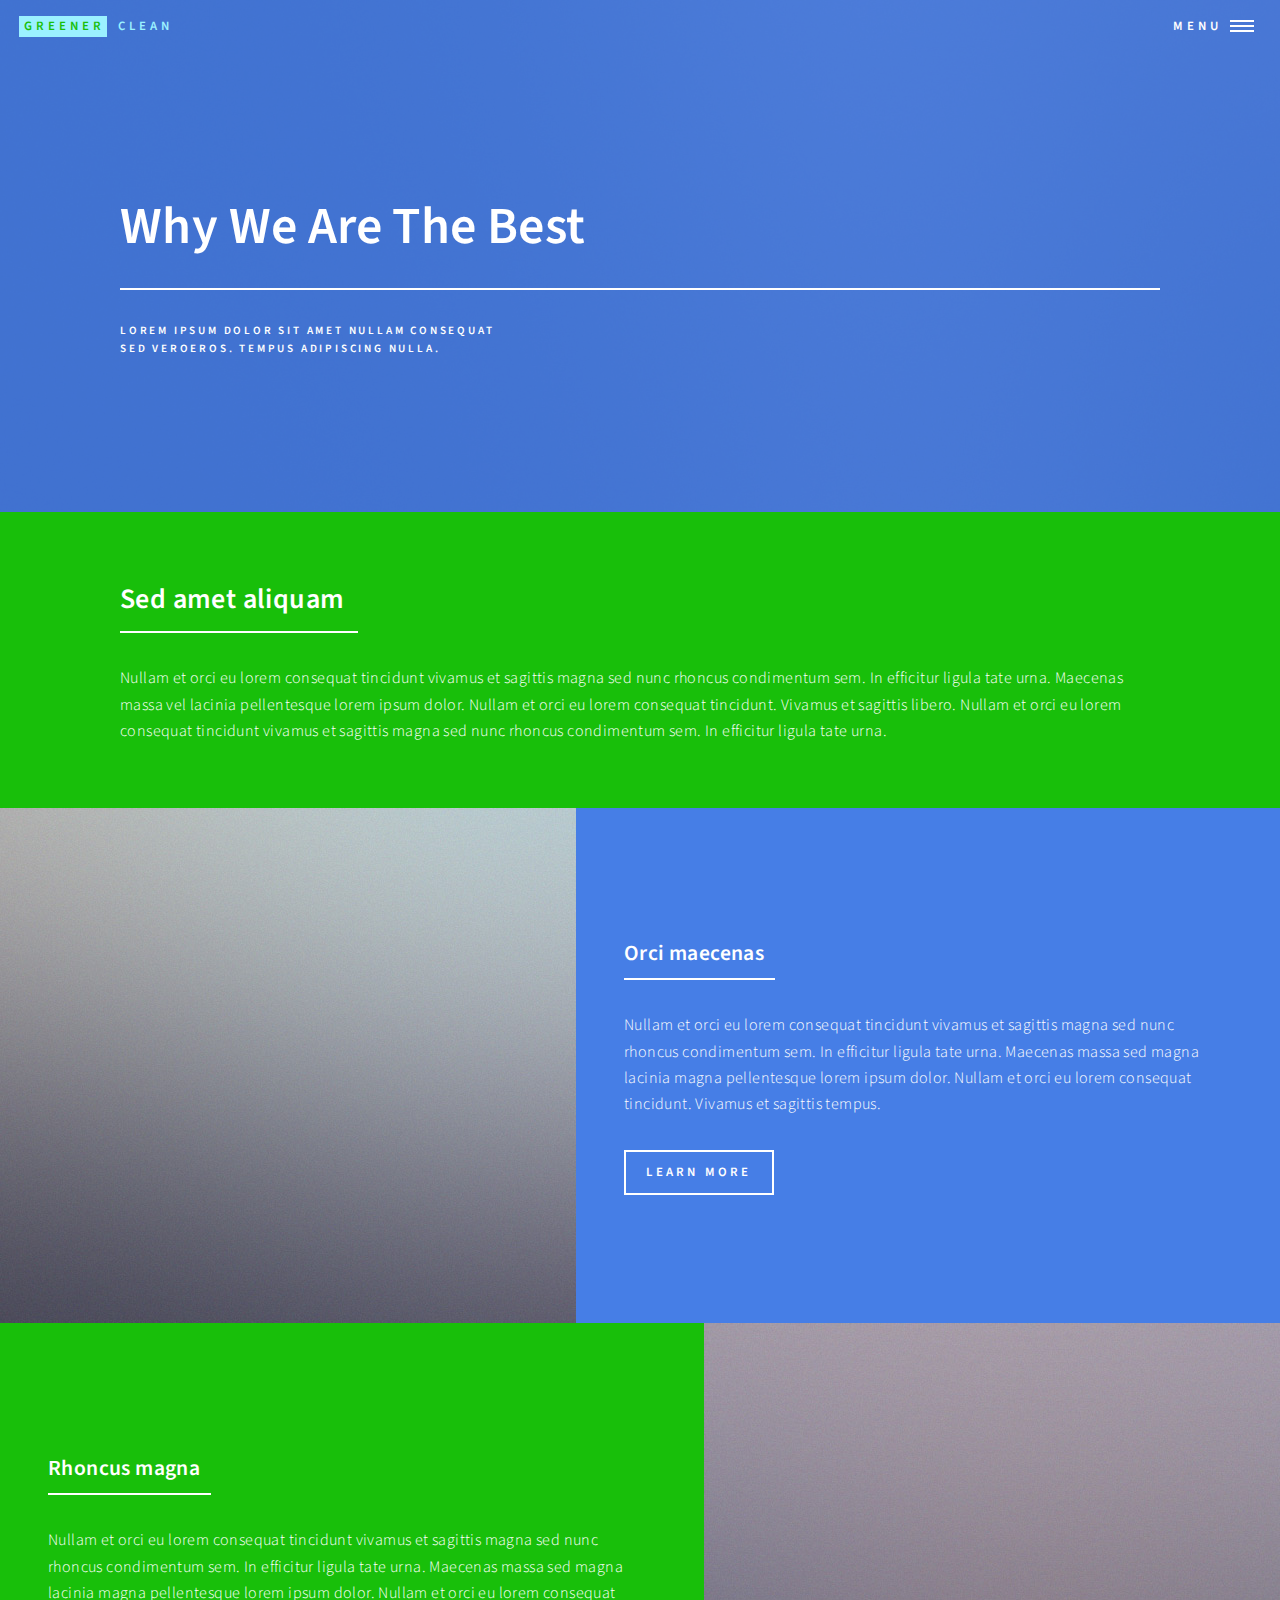
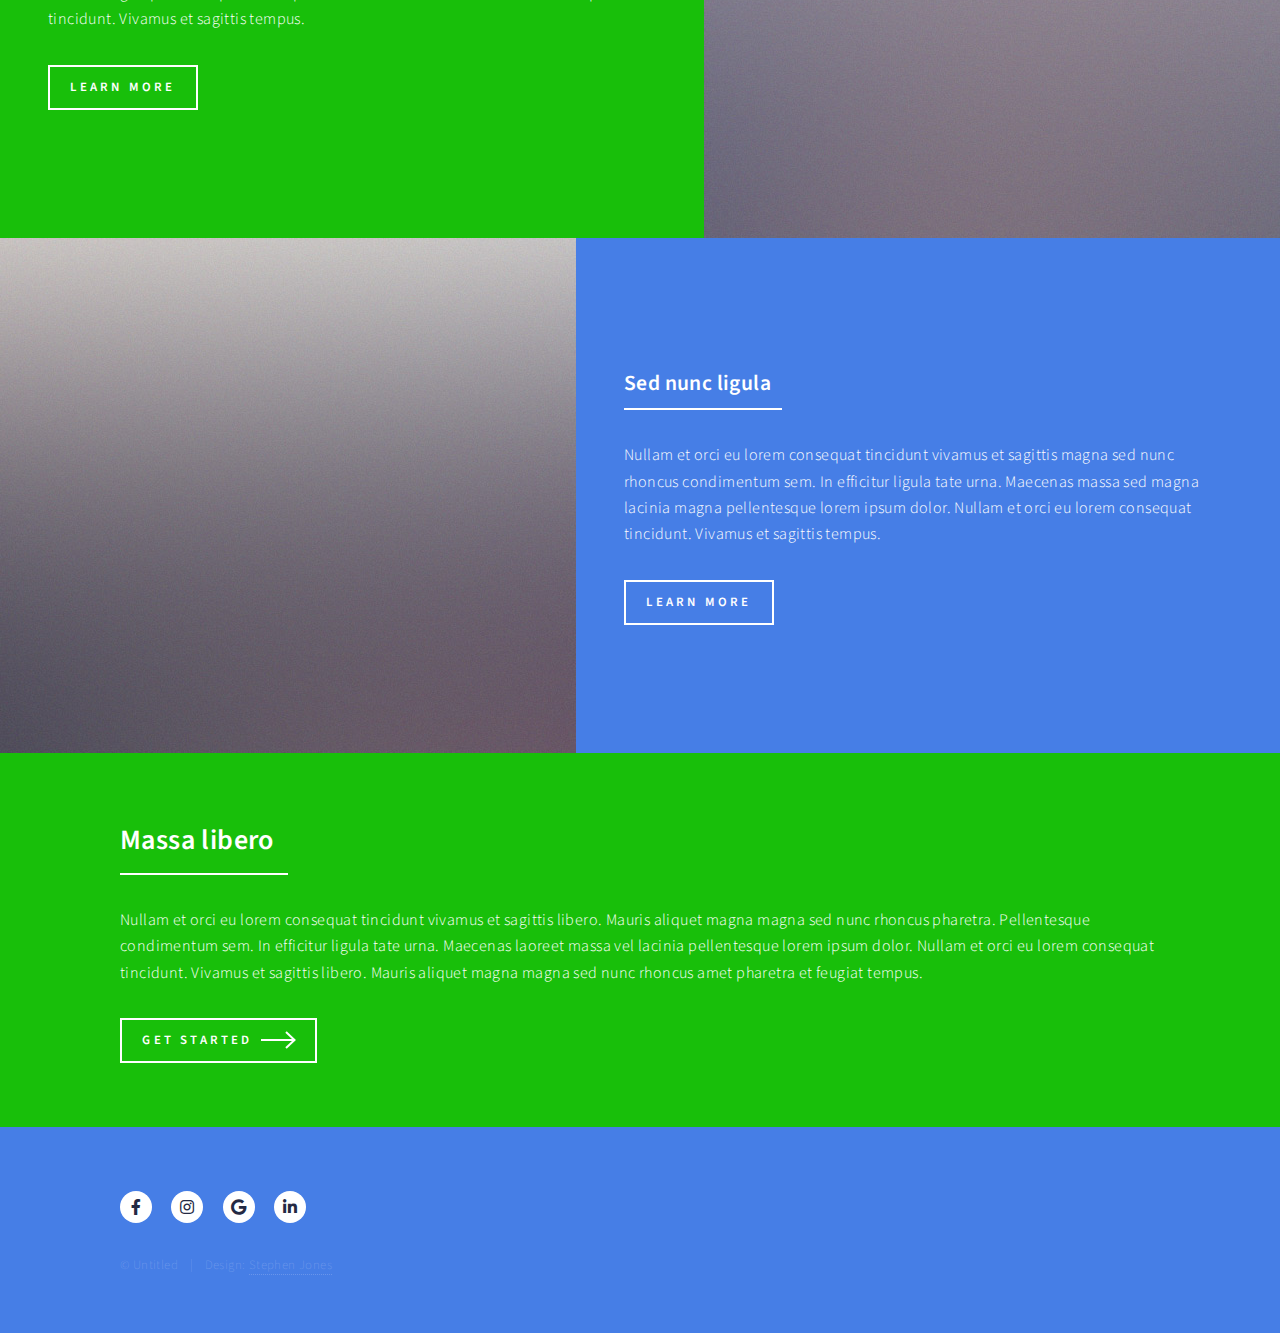
<file: landing.html>
<!DOCTYPE HTML>
<html>
	<head>
		<title>Greener Clean Example 1</title>
		<meta charset="utf-8" />
		<meta name="viewport" content="width=device-width, initial-scale=1, user-scalable=no" />
		<link rel="stylesheet" href="assets/css/main.css" />
		<noscript><link rel="stylesheet" href="assets/css/noscript.css" /></noscript>
	</head>
	<body class="is-preload">

		<!-- Wrapper -->
			<div id="wrapper">

				<!-- Header -->
				<!-- Note: The "styleN" class below should match that of the banner element. -->
					<header id="header" class="alt style2">
						<a href="index.html" class="logo"><strong>Greener</strong> <span>Clean</span></a>
						<nav>
							<a href="#menu">Menu</a>
						</nav>
					</header>

				<!-- Menu -->
					<nav id="menu">
						<ul class="links">
							<li><a href="index.html">Home</a></li>
							<li><a href="mission_statement.html">Mission Statement</a></li>
							<li><a href="elements.html">Elements</a></li>
						</ul>
					</nav>

				<!-- Banner -->
				<!-- Note: The "styleN" class below should match that of the header element. -->
					<section id="banner" class="style2">
						<div class="inner">
							<span class="image">
								<img src="images/pic07.jpg" alt="" />
							</span>
							<header class="major">
								<h1>Why We Are The Best</h1>
							</header>
							<div class="content">
								<p>Lorem ipsum dolor sit amet nullam consequat<br />
								sed veroeros. tempus adipiscing nulla.</p>
							</div>
						</div>
					</section>

				<!-- Main -->
					<div id="main">

						<!-- One -->
							<section id="one">
								<div class="inner">
									<header class="major">
										<h2>Sed amet aliquam</h2>
									</header>
									<p>Nullam et orci eu lorem consequat tincidunt vivamus et sagittis magna sed nunc rhoncus condimentum sem. In efficitur ligula tate urna. Maecenas massa vel lacinia pellentesque lorem ipsum dolor. Nullam et orci eu lorem consequat tincidunt. Vivamus et sagittis libero. Nullam et orci eu lorem consequat tincidunt vivamus et sagittis magna sed nunc rhoncus condimentum sem. In efficitur ligula tate urna.</p>
								</div>
							</section>

						<!-- Two -->
							<section id="two" class="spotlights">
								<section class="blue">
									<a href="generic.html" class="image">
										<img src="images/pic08.jpg" alt="" data-position="center center" />
									</a>
									<div class="content">
										<div class="inner">
											<header class="major">
												<h3>Orci maecenas</h3>
											</header>
											<p>Nullam et orci eu lorem consequat tincidunt vivamus et sagittis magna sed nunc rhoncus condimentum sem. In efficitur ligula tate urna. Maecenas massa sed magna lacinia magna pellentesque lorem ipsum dolor. Nullam et orci eu lorem consequat tincidunt. Vivamus et sagittis tempus.</p>
											<ul class="actions">
												<li><a href="generic.html" class="button">Learn more</a></li>
											</ul>
										</div>
									</div>
								</section>
								<section class="green">
									<a href="generic.html" class="image">
										<img src="images/pic09.jpg" alt="" data-position="top center" />
									</a>
									<div class="content">
										<div class="inner">
											<header class="major">
												<h3>Rhoncus magna</h3>
											</header>
											<p>Nullam et orci eu lorem consequat tincidunt vivamus et sagittis magna sed nunc rhoncus condimentum sem. In efficitur ligula tate urna. Maecenas massa sed magna lacinia magna pellentesque lorem ipsum dolor. Nullam et orci eu lorem consequat tincidunt. Vivamus et sagittis tempus.</p>
											<ul class="actions">
												<li><a href="generic.html" class="button">Learn more</a></li>
											</ul>
										</div>
									</div>
								</section>
								<section>
									<a href="generic.html" class="image">
										<img src="images/pic10.jpg" alt="" data-position="25% 25%" />
									</a>
									<div class="content">
										<div class="inner">
											<header class="major">
												<h3>Sed nunc ligula</h3>
											</header>
											<p>Nullam et orci eu lorem consequat tincidunt vivamus et sagittis magna sed nunc rhoncus condimentum sem. In efficitur ligula tate urna. Maecenas massa sed magna lacinia magna pellentesque lorem ipsum dolor. Nullam et orci eu lorem consequat tincidunt. Vivamus et sagittis tempus.</p>
											<ul class="actions">
												<li><a href="generic.html" class="button">Learn more</a></li>
											</ul>
										</div>
									</div>
								</section>
							</section>

						<!-- Three -->
							<section id="three">
								<div class="inner">
									<header class="major">
										<h2>Massa libero</h2>
									</header>
									<p>Nullam et orci eu lorem consequat tincidunt vivamus et sagittis libero. Mauris aliquet magna magna sed nunc rhoncus pharetra. Pellentesque condimentum sem. In efficitur ligula tate urna. Maecenas laoreet massa vel lacinia pellentesque lorem ipsum dolor. Nullam et orci eu lorem consequat tincidunt. Vivamus et sagittis libero. Mauris aliquet magna magna sed nunc rhoncus amet pharetra et feugiat tempus.</p>
									<ul class="actions">
										<li><a href="generic.html" class="button next">Get Started</a></li>
									</ul>
								</div>
							</section>

					</div>

				<!-- Contact -->

				<!-- Footer -->
				<footer id="footer">
					<div class="inner">
						<ul class="icons">
							<!-- <li><a href="#" class="icon brands alt fa-twitter"><span class="label">Twitter</span></a></li> -->
							<li><a href="#" class="icon brands alt fa-facebook-f"><span class="label">Facebook</span></a></li>
							<li><a href="#" class="icon brands alt fa-instagram"><span class="label">Instagram</span></a></li>
							<li><a href="#" class="icon brands alt fa-google"><span class="label">Google</span></a></li>
							<li><a href="#" class="icon brands alt fa-linkedin-in"><span class="label">LinkedIn</span></a></li>
						</ul>
						<ul class="copyright">
							<li>&copy; Untitled</li><li>Design: <a href="#">Stephen Jones</a></li>
						</ul>
					</div>
				</footer>

			</div>

		<!-- Scripts -->
			<script src="assets/js/jquery.min.js"></script>
			<script src="assets/js/jquery.scrolly.min.js"></script>
			<script src="assets/js/jquery.scrollex.min.js"></script>
			<script src="assets/js/browser.min.js"></script>
			<script src="assets/js/breakpoints.min.js"></script>
			<script src="assets/js/util.js"></script>
			<script src="assets/js/main.js"></script>

	</body>
</html>
</file>
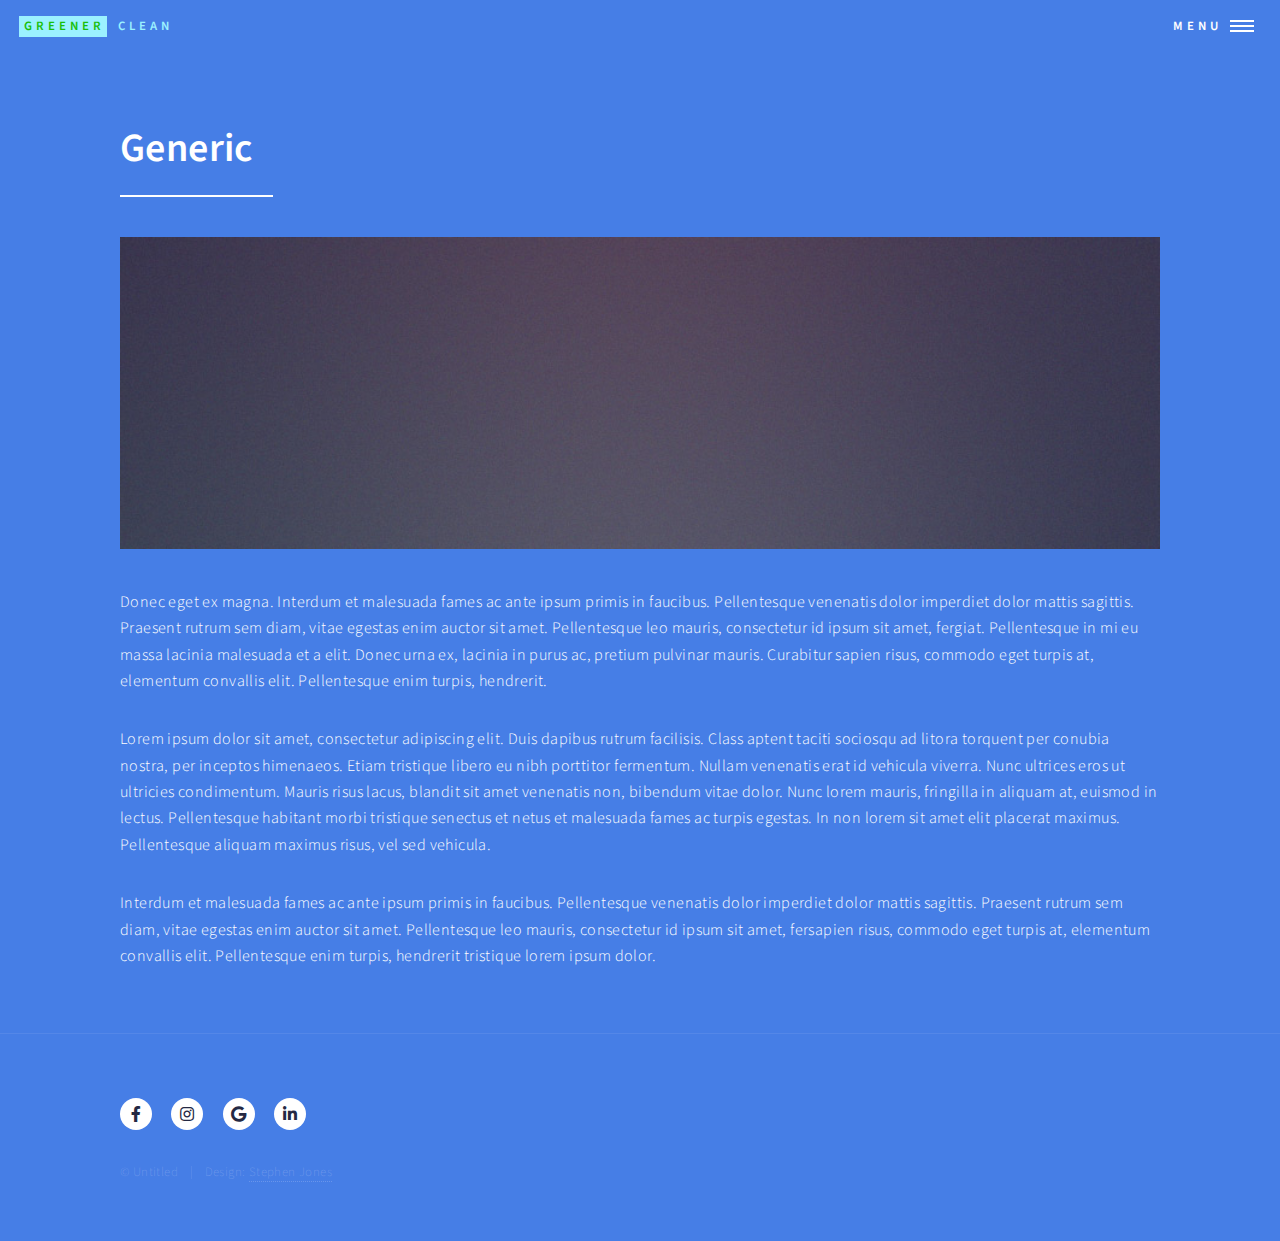
<file: mission_statement.html>
<!DOCTYPE HTML>
<html>
	<head>
		<title>Greener Clean Example 1</title>
		<meta charset="utf-8" />
		<meta name="viewport" content="width=device-width, initial-scale=1, user-scalable=no" />
		<link rel="stylesheet" href="assets/css/main.css" />
		<noscript><link rel="stylesheet" href="assets/css/noscript.css" /></noscript>
	</head>
	<body class="is-preload">

		<!-- Wrapper -->
			<div id="wrapper">

				<!-- Header -->
				<header id="header" class="alt">
					<a href="index.html" class="logo"><strong>Greener</strong> <span>Clean</span></a>
					<nav>
						<a href="#menu">Menu</a>
					</nav>
				</header>

			<!-- Menu -->
				<nav id="menu">
					<ul class="links">
						<li><a href="index.html">Home</a></li>
						<li><a href="landing.html">Landing</a></li>
						<li><a href="elements.html">Elements</a></li>
					</ul> 
				</nav>

				<!-- Main -->
					<div id="main" class="alt">

						<!-- One -->
							<section id="one">
								<div class="inner">
									<header class="major">
										<h1>Generic</h1>
									</header>
									<span class="image main"><img src="images/pic11.jpg" alt="" /></span>
									<p>Donec eget ex magna. Interdum et malesuada fames ac ante ipsum primis in faucibus. Pellentesque venenatis dolor imperdiet dolor mattis sagittis. Praesent rutrum sem diam, vitae egestas enim auctor sit amet. Pellentesque leo mauris, consectetur id ipsum sit amet, fergiat. Pellentesque in mi eu massa lacinia malesuada et a elit. Donec urna ex, lacinia in purus ac, pretium pulvinar mauris. Curabitur sapien risus, commodo eget turpis at, elementum convallis elit. Pellentesque enim turpis, hendrerit.</p>
									<p>Lorem ipsum dolor sit amet, consectetur adipiscing elit. Duis dapibus rutrum facilisis. Class aptent taciti sociosqu ad litora torquent per conubia nostra, per inceptos himenaeos. Etiam tristique libero eu nibh porttitor fermentum. Nullam venenatis erat id vehicula viverra. Nunc ultrices eros ut ultricies condimentum. Mauris risus lacus, blandit sit amet venenatis non, bibendum vitae dolor. Nunc lorem mauris, fringilla in aliquam at, euismod in lectus. Pellentesque habitant morbi tristique senectus et netus et malesuada fames ac turpis egestas. In non lorem sit amet elit placerat maximus. Pellentesque aliquam maximus risus, vel sed vehicula.</p>
									<p>Interdum et malesuada fames ac ante ipsum primis in faucibus. Pellentesque venenatis dolor imperdiet dolor mattis sagittis. Praesent rutrum sem diam, vitae egestas enim auctor sit amet. Pellentesque leo mauris, consectetur id ipsum sit amet, fersapien risus, commodo eget turpis at, elementum convallis elit. Pellentesque enim turpis, hendrerit tristique lorem ipsum dolor.</p>
								</div>
							</section>

					</div>


				<!-- Footer -->
				<footer id="footer">
					<div class="inner">
						<ul class="icons">
							<!-- <li><a href="#" class="icon brands alt fa-twitter"><span class="label">Twitter</span></a></li> -->
							<li><a href="#" class="icon brands alt fa-facebook-f"><span class="label">Facebook</span></a></li>
							<li><a href="#" class="icon brands alt fa-instagram"><span class="label">Instagram</span></a></li>
							<li><a href="#" class="icon brands alt fa-google"><span class="label">Google</span></a></li>
							<li><a href="#" class="icon brands alt fa-linkedin-in"><span class="label">LinkedIn</span></a></li>
						</ul>
						<ul class="copyright">
							<li>&copy; Untitled</li><li>Design: <a href="#">Stephen Jones</a></li>
						</ul>
					</div>
				</footer>

			</div>

		<!-- Scripts -->
			<script src="assets/js/jquery.min.js"></script>
			<script src="assets/js/jquery.scrolly.min.js"></script>
			<script src="assets/js/jquery.scrollex.min.js"></script>
			<script src="assets/js/browser.min.js"></script>
			<script src="assets/js/breakpoints.min.js"></script>
			<script src="assets/js/util.js"></script>
			<script src="assets/js/main.js"></script>

	</body>
</html>
</file>
<file: assets/css/noscript.css>
/* Banner */

	body.is-preload #banner:after {
		opacity: 0.85;
	}

	body.is-preload #banner > .inner {
		-moz-filter: none;
		-webkit-filter: none;
		-ms-filter: none;
		filter: none;
		-moz-transform: none;
		-webkit-transform: none;
		-ms-transform: none;
		transform: none;
		opacity: 1;
	}
</file>
<file: assets/css/main.css>
@import url(fontawesome-all.min.css);
@import url("https://fonts.googleapis.com/css?family=Source+Sans+Pro:300,300italic,600,600italic");


html, body, div, span, applet, object,
iframe, h1, h2, h3, h4, h5, h6, p, blockquote,
pre, a, abbr, acronym, address, big, cite,
code, del, dfn, em, img, ins, kbd, q, s, samp,
small, strike, strong, sub, sup, tt, var, b,
u, i, center, dl, dt, dd, ol, ul, li, fieldset,
form, label, legend, table, caption, tbody,
tfoot, thead, tr, th, td, article, aside,
canvas, details, embed, figure, figcaption,
footer, header, hgroup, menu, nav, output, ruby,
section, summary, time, mark, audio, video {
	margin: 0;
	padding: 0;
	border: 0;
	font-size: 100%;
	font: inherit;
	vertical-align: baseline;}

article, aside, details, figcaption, figure,
footer, header, hgroup, menu, nav, section {
	display: block;}

body {
	line-height: 1;
}

ol, ul {
	list-style: none;
}

blockquote, q {
	quotes: none;
}

	blockquote:before, blockquote:after, q:before, q:after {
		content: '';
		content: none;
	}

table {
	border-collapse: collapse;
	border-spacing: 0;
}

body {
	-webkit-text-size-adjust: none;
}

mark {
	background-color: transparent;
	color: inherit;
}

input::-moz-focus-inner {
	border: 0;
	padding: 0;
}

input, select, textarea {
	-moz-appearance: none;
	-webkit-appearance: none;
	-ms-appearance: none;
	appearance: none;
}

/* Basic */

	@-ms-viewport {
		width: device-width;
	}

	body {
		-ms-overflow-style: scrollbar;
	}

	@media screen and (max-width: 480px) {

		html, body {
			min-width: 320px;
		}

	}

	html {
		box-sizing: border-box;
	}

	*, *:before, *:after {
		box-sizing: inherit;
	}

	body {
		background: #467ee6;
	}

		body.is-preload *, body.is-preload *:before, body.is-preload *:after {
			-moz-animation: none !important;
			-webkit-animation: none !important;
			-ms-animation: none !important;
			animation: none !important;
			-moz-transition: none !important;
			-webkit-transition: none !important;
			-ms-transition: none !important;
			transition: none !important;
		}

/* Type */

	body, input, select, textarea {
		color: #ffffff;
		font-family: "Source Sans Pro", Helvetica, sans-serif;
		font-size: 17pt;
		font-weight: 300;
		letter-spacing: 0.025em;
		line-height: 1.65;
	}

		@media screen and (max-width: 1680px) {

			body, input, select, textarea {
				font-size: 14pt;
			}

		}

		@media screen and (max-width: 1280px) {

			body, input, select, textarea {
				font-size: 12pt;
			}

		}

		@media screen and (max-width: 360px) {

			body, input, select, textarea {
				font-size: 11pt;
			}

		}

	a {
		-moz-transition: color 0.2s ease-in-out, border-bottom-color 0.2s ease-in-out;
		-webkit-transition: color 0.2s ease-in-out, border-bottom-color 0.2s ease-in-out;
		-ms-transition: color 0.2s ease-in-out, border-bottom-color 0.2s ease-in-out;
		transition: color 0.2s ease-in-out, border-bottom-color 0.2s ease-in-out;
		border-bottom: dotted 1px;
		color: inherit;
		text-decoration: none;
	}

		a:hover {
			border-bottom-color: transparent;
			color: #9bf1ff !important;
		}

		a:active {
			color: #53e3fb !important;
		}

	strong, b {
		color: #ffffff;
		font-weight: 600;
	}

	em, i {
		font-style: italic;
	}

	p {
		margin: 0 0 2em 0;
	}

	h1, h2, h3, h4, h5, h6 {
		color: #ffffff;
		font-weight: 600;
		line-height: 1.65;
		margin: 0 0 1em 0;
	}

		h1 a, h2 a, h3 a, h4 a, h5 a, h6 a {
			color: inherit;
			border-bottom: 0;
		}

	h1 {
		font-size: 2.5em;
	}

	h2 {
		font-size: 1.75em;
	}

	h3 {
		font-size: 1.35em;
	}

	h4 {
		font-size: 1.1em;
	}

	h5 {
		font-size: 0.9em;
	}

	h6 {
		font-size: 0.7em;
	}

	@media screen and (max-width: 736px) {

		h1 {
			font-size: 2em;
		}

		h2 {
			font-size: 1.5em;
		}

		h3 {
			font-size: 1.25em;
		}

	}

	sub {
		font-size: 0.8em;
		position: relative;
		top: 0.5em;
	}

	sup {
		font-size: 0.8em;
		position: relative;
		top: -0.5em;
	}

	blockquote {
		border-left: solid 4px rgba(212, 212, 255, 0.1);
		font-style: italic;
		margin: 0 0 2em 0;
		padding: 0.5em 0 0.5em 2em;
	}

	code {
		background: rgba(212, 212, 255, 0.035);
		font-family: "Courier New", monospace;
		font-size: 0.9em;
		margin: 0 0.25em;
		padding: 0.25em 0.65em;
	}

	pre {
		-webkit-overflow-scrolling: touch;
		font-family: "Courier New", monospace;
		font-size: 0.9em;
		margin: 0 0 2em 0;
	}

		pre code {
			display: block;
			line-height: 1.75;
			padding: 1em 1.5em;
			overflow-x: auto;
		}

	hr {
		border: 0;
		border-bottom: solid 1px rgba(212, 212, 255, 0.1);
		margin: 2em 0;
	}

		hr.major {
			margin: 3em 0;
		}

	.align-left {
		text-align: left;
	}

	.align-center {
		text-align: center;
	}

	.align-right {
		text-align: right;
	}

/* Row */

	.row {
		display: flex;
		flex-wrap: wrap;
		box-sizing: border-box;
		align-items: stretch;
	}

		.row > * {
			box-sizing: border-box;
		}

		.row.gtr-uniform > * > :last-child {
			margin-bottom: 0;
		}

		.row.aln-left {
			justify-content: flex-start;
		}

		.row.aln-center {
			justify-content: center;
		}

		.row.aln-right {
			justify-content: flex-end;
		}

		.row.aln-top {
			align-items: flex-start;
		}

		.row.aln-middle {
			align-items: center;
		}

		.row.aln-bottom {
			align-items: flex-end;
		}

		.row > .imp {
			order: -1;
		}

		.row > .col-1 {
			width: 8.33333%;
		}

		.row > .off-1 {
			margin-left: 8.33333%;
		}

		.row > .col-2 {
			width: 16.66667%;
		}

		.row > .off-2 {
			margin-left: 16.66667%;
		}

		.row > .col-3 {
			width: 25%;
		}

		.row > .off-3 {
			margin-left: 25%;
		}

		.row > .col-4 {
			width: 33.33333%;
		}

		.row > .off-4 {
			margin-left: 33.33333%;
		}

		.row > .col-5 {
			width: 41.66667%;
		}

		.row > .off-5 {
			margin-left: 41.66667%;
		}

		.row > .col-6 {
			width: 50%;
		}

		.row > .off-6 {
			margin-left: 50%;
		}

		.row > .col-7 {
			width: 58.33333%;
		}

		.row > .off-7 {
			margin-left: 58.33333%;
		}

		.row > .col-8 {
			width: 66.66667%;
		}

		.row > .off-8 {
			margin-left: 66.66667%;
		}

		.row > .col-9 {
			width: 75%;
		}

		.row > .off-9 {
			margin-left: 75%;
		}

		.row > .col-10 {
			width: 83.33333%;
		}

		.row > .off-10 {
			margin-left: 83.33333%;
		}

		.row > .col-11 {
			width: 91.66667%;
		}

		.row > .off-11 {
			margin-left: 91.66667%;
		}

		.row > .col-12 {
			width: 100%;
		}

		.row > .off-12 {
			margin-left: 100%;
		}

		.row.gtr-0 {
			margin-top: 0;
			margin-left: 0em;
		}

			.row.gtr-0 > * {
				padding: 0 0 0 0em;
			}

			.row.gtr-0.gtr-uniform {
				margin-top: 0em;
			}

				.row.gtr-0.gtr-uniform > * {
					padding-top: 0em;
				}

		.row.gtr-25 {
			margin-top: 0;
			margin-left: -0.5em;
		}

			.row.gtr-25 > * {
				padding: 0 0 0 0.5em;
			}

			.row.gtr-25.gtr-uniform {
				margin-top: -0.5em;
			}

				.row.gtr-25.gtr-uniform > * {
					padding-top: 0.5em;
				}

		.row.gtr-50 {
			margin-top: 0;
			margin-left: -1em;
		}

			.row.gtr-50 > * {
				padding: 0 0 0 1em;
			}

			.row.gtr-50.gtr-uniform {
				margin-top: -1em;
			}

				.row.gtr-50.gtr-uniform > * {
					padding-top: 1em;
				}

		.row {
			margin-top: 0;
			margin-left: -2em;
		}

			.row > * {
				padding: 0 0 0 2em;
			}

			.row.gtr-uniform {
				margin-top: -2em;
			}

				.row.gtr-uniform > * {
					padding-top: 2em;
				}

		.row.gtr-150 {
			margin-top: 0;
			margin-left: -3em;
		}

			.row.gtr-150 > * {
				padding: 0 0 0 3em;
			}

			.row.gtr-150.gtr-uniform {
				margin-top: -3em;
			}

				.row.gtr-150.gtr-uniform > * {
					padding-top: 3em;
				}

		.row.gtr-200 {
			margin-top: 0;
			margin-left: -4em;
		}

			.row.gtr-200 > * {
				padding: 0 0 0 4em;
			}

			.row.gtr-200.gtr-uniform {
				margin-top: -4em;
			}

				.row.gtr-200.gtr-uniform > * {
					padding-top: 4em;
				}

		@media screen and (max-width: 1680px) {

			.row {
				display: flex;
				flex-wrap: wrap;
				box-sizing: border-box;
				align-items: stretch;
			}

				.row > * {
					box-sizing: border-box;
				}

				.row.gtr-uniform > * > :last-child {
					margin-bottom: 0;
				}

				.row.aln-left {
					justify-content: flex-start;
				}

				.row.aln-center {
					justify-content: center;
				}

				.row.aln-right {
					justify-content: flex-end;
				}

				.row.aln-top {
					align-items: flex-start;
				}

				.row.aln-middle {
					align-items: center;
				}

				.row.aln-bottom {
					align-items: flex-end;
				}

				.row > .imp-xlarge {
					order: -1;
				}

				.row > .col-1-xlarge {
					width: 8.33333%;
				}

				.row > .off-1-xlarge {
					margin-left: 8.33333%;
				}

				.row > .col-2-xlarge {
					width: 16.66667%;
				}

				.row > .off-2-xlarge {
					margin-left: 16.66667%;
				}

				.row > .col-3-xlarge {
					width: 25%;
				}

				.row > .off-3-xlarge {
					margin-left: 25%;
				}

				.row > .col-4-xlarge {
					width: 33.33333%;
				}

				.row > .off-4-xlarge {
					margin-left: 33.33333%;
				}

				.row > .col-5-xlarge {
					width: 41.66667%;
				}

				.row > .off-5-xlarge {
					margin-left: 41.66667%;
				}

				.row > .col-6-xlarge {
					width: 50%;
				}

				.row > .off-6-xlarge {
					margin-left: 50%;
				}

				.row > .col-7-xlarge {
					width: 58.33333%;
				}

				.row > .off-7-xlarge {
					margin-left: 58.33333%;
				}

				.row > .col-8-xlarge {
					width: 66.66667%;
				}

				.row > .off-8-xlarge {
					margin-left: 66.66667%;
				}

				.row > .col-9-xlarge {
					width: 75%;
				}

				.row > .off-9-xlarge {
					margin-left: 75%;
				}

				.row > .col-10-xlarge {
					width: 83.33333%;
				}

				.row > .off-10-xlarge {
					margin-left: 83.33333%;
				}

				.row > .col-11-xlarge {
					width: 91.66667%;
				}

				.row > .off-11-xlarge {
					margin-left: 91.66667%;
				}

				.row > .col-12-xlarge {
					width: 100%;
				}

				.row > .off-12-xlarge {
					margin-left: 100%;
				}

				.row.gtr-0 {
					margin-top: 0;
					margin-left: 0em;
				}

					.row.gtr-0 > * {
						padding: 0 0 0 0em;
					}

					.row.gtr-0.gtr-uniform {
						margin-top: 0em;
					}

						.row.gtr-0.gtr-uniform > * {
							padding-top: 0em;
						}

				.row.gtr-25 {
					margin-top: 0;
					margin-left: -0.5em;
				}

					.row.gtr-25 > * {
						padding: 0 0 0 0.5em;
					}

					.row.gtr-25.gtr-uniform {
						margin-top: -0.5em;
					}

						.row.gtr-25.gtr-uniform > * {
							padding-top: 0.5em;
						}

				.row.gtr-50 {
					margin-top: 0;
					margin-left: -1em;
				}

					.row.gtr-50 > * {
						padding: 0 0 0 1em;
					}

					.row.gtr-50.gtr-uniform {
						margin-top: -1em;
					}

						.row.gtr-50.gtr-uniform > * {
							padding-top: 1em;
						}

				.row {
					margin-top: 0;
					margin-left: -2em;
				}

					.row > * {
						padding: 0 0 0 2em;
					}

					.row.gtr-uniform {
						margin-top: -2em;
					}

						.row.gtr-uniform > * {
							padding-top: 2em;
						}

				.row.gtr-150 {
					margin-top: 0;
					margin-left: -3em;
				}

					.row.gtr-150 > * {
						padding: 0 0 0 3em;
					}

					.row.gtr-150.gtr-uniform {
						margin-top: -3em;
					}

						.row.gtr-150.gtr-uniform > * {
							padding-top: 3em;
						}

				.row.gtr-200 {
					margin-top: 0;
					margin-left: -4em;
				}

					.row.gtr-200 > * {
						padding: 0 0 0 4em;
					}

					.row.gtr-200.gtr-uniform {
						margin-top: -4em;
					}

						.row.gtr-200.gtr-uniform > * {
							padding-top: 4em;
						}

		}

		@media screen and (max-width: 1280px) {

			.row {
				display: flex;
				flex-wrap: wrap;
				box-sizing: border-box;
				align-items: stretch;
			}

				.row > * {
					box-sizing: border-box;
				}

				.row.gtr-uniform > * > :last-child {
					margin-bottom: 0;
				}

				.row.aln-left {
					justify-content: flex-start;
				}

				.row.aln-center {
					justify-content: center;
				}

				.row.aln-right {
					justify-content: flex-end;
				}

				.row.aln-top {
					align-items: flex-start;
				}

				.row.aln-middle {
					align-items: center;
				}

				.row.aln-bottom {
					align-items: flex-end;
				}

				.row > .imp-large {
					order: -1;
				}

				.row > .col-1-large {
					width: 8.33333%;
				}

				.row > .off-1-large {
					margin-left: 8.33333%;
				}

				.row > .col-2-large {
					width: 16.66667%;
				}

				.row > .off-2-large {
					margin-left: 16.66667%;
				}

				.row > .col-3-large {
					width: 25%;
				}

				.row > .off-3-large {
					margin-left: 25%;
				}

				.row > .col-4-large {
					width: 33.33333%;
				}

				.row > .off-4-large {
					margin-left: 33.33333%;
				}

				.row > .col-5-large {
					width: 41.66667%;
				}

				.row > .off-5-large {
					margin-left: 41.66667%;
				}

				.row > .col-6-large {
					width: 50%;
				}

				.row > .off-6-large {
					margin-left: 50%;
				}

				.row > .col-7-large {
					width: 58.33333%;
				}

				.row > .off-7-large {
					margin-left: 58.33333%;
				}

				.row > .col-8-large {
					width: 66.66667%;
				}

				.row > .off-8-large {
					margin-left: 66.66667%;
				}

				.row > .col-9-large {
					width: 75%;
				}

				.row > .off-9-large {
					margin-left: 75%;
				}

				.row > .col-10-large {
					width: 83.33333%;
				}

				.row > .off-10-large {
					margin-left: 83.33333%;
				}

				.row > .col-11-large {
					width: 91.66667%;
				}

				.row > .off-11-large {
					margin-left: 91.66667%;
				}

				.row > .col-12-large {
					width: 100%;
				}

				.row > .off-12-large {
					margin-left: 100%;
				}

				.row.gtr-0 {
					margin-top: 0;
					margin-left: 0em;
				}

					.row.gtr-0 > * {
						padding: 0 0 0 0em;
					}

					.row.gtr-0.gtr-uniform {
						margin-top: 0em;
					}

						.row.gtr-0.gtr-uniform > * {
							padding-top: 0em;
						}

				.row.gtr-25 {
					margin-top: 0;
					margin-left: -0.375em;
				}

					.row.gtr-25 > * {
						padding: 0 0 0 0.375em;
					}

					.row.gtr-25.gtr-uniform {
						margin-top: -0.375em;
					}

						.row.gtr-25.gtr-uniform > * {
							padding-top: 0.375em;
						}

				.row.gtr-50 {
					margin-top: 0;
					margin-left: -0.75em;
				}

					.row.gtr-50 > * {
						padding: 0 0 0 0.75em;
					}

					.row.gtr-50.gtr-uniform {
						margin-top: -0.75em;
					}

						.row.gtr-50.gtr-uniform > * {
							padding-top: 0.75em;
						}

				.row {
					margin-top: 0;
					margin-left: -1.5em;
				}

					.row > * {
						padding: 0 0 0 1.5em;
					}

					.row.gtr-uniform {
						margin-top: -1.5em;
					}

						.row.gtr-uniform > * {
							padding-top: 1.5em;
						}

				.row.gtr-150 {
					margin-top: 0;
					margin-left: -2.25em;
				}

					.row.gtr-150 > * {
						padding: 0 0 0 2.25em;
					}

					.row.gtr-150.gtr-uniform {
						margin-top: -2.25em;
					}

						.row.gtr-150.gtr-uniform > * {
							padding-top: 2.25em;
						}

				.row.gtr-200 {
					margin-top: 0;
					margin-left: -3em;
				}

					.row.gtr-200 > * {
						padding: 0 0 0 3em;
					}

					.row.gtr-200.gtr-uniform {
						margin-top: -3em;
					}

						.row.gtr-200.gtr-uniform > * {
							padding-top: 3em;
						}

		}

		@media screen and (max-width: 980px) {

			.row {
				display: flex;
				flex-wrap: wrap;
				box-sizing: border-box;
				align-items: stretch;
			}

				.row > * {
					box-sizing: border-box;
				}

				.row.gtr-uniform > * > :last-child {
					margin-bottom: 0;
				}

				.row.aln-left {
					justify-content: flex-start;
				}

				.row.aln-center {
					justify-content: center;
				}

				.row.aln-right {
					justify-content: flex-end;
				}

				.row.aln-top {
					align-items: flex-start;
				}

				.row.aln-middle {
					align-items: center;
				}

				.row.aln-bottom {
					align-items: flex-end;
				}

				.row > .imp-medium {
					order: -1;
				}

				.row > .col-1-medium {
					width: 8.33333%;
				}

				.row > .off-1-medium {
					margin-left: 8.33333%;
				}

				.row > .col-2-medium {
					width: 16.66667%;
				}

				.row > .off-2-medium {
					margin-left: 16.66667%;
				}

				.row > .col-3-medium {
					width: 25%;
				}

				.row > .off-3-medium {
					margin-left: 25%;
				}

				.row > .col-4-medium {
					width: 33.33333%;
				}

				.row > .off-4-medium {
					margin-left: 33.33333%;
				}

				.row > .col-5-medium {
					width: 41.66667%;
				}

				.row > .off-5-medium {
					margin-left: 41.66667%;
				}

				.row > .col-6-medium {
					width: 50%;
				}

				.row > .off-6-medium {
					margin-left: 50%;
				}

				.row > .col-7-medium {
					width: 58.33333%;
				}

				.row > .off-7-medium {
					margin-left: 58.33333%;
				}

				.row > .col-8-medium {
					width: 66.66667%;
				}

				.row > .off-8-medium {
					margin-left: 66.66667%;
				}

				.row > .col-9-medium {
					width: 75%;
				}

				.row > .off-9-medium {
					margin-left: 75%;
				}

				.row > .col-10-medium {
					width: 83.33333%;
				}

				.row > .off-10-medium {
					margin-left: 83.33333%;
				}

				.row > .col-11-medium {
					width: 91.66667%;
				}

				.row > .off-11-medium {
					margin-left: 91.66667%;
				}

				.row > .col-12-medium {
					width: 100%;
				}

				.row > .off-12-medium {
					margin-left: 100%;
				}

				.row.gtr-0 {
					margin-top: 0;
					margin-left: 0em;
				}

					.row.gtr-0 > * {
						padding: 0 0 0 0em;
					}

					.row.gtr-0.gtr-uniform {
						margin-top: 0em;
					}

						.row.gtr-0.gtr-uniform > * {
							padding-top: 0em;
						}

				.row.gtr-25 {
					margin-top: 0;
					margin-left: -0.375em;
				}

					.row.gtr-25 > * {
						padding: 0 0 0 0.375em;
					}

					.row.gtr-25.gtr-uniform {
						margin-top: -0.375em;
					}

						.row.gtr-25.gtr-uniform > * {
							padding-top: 0.375em;
						}

				.row.gtr-50 {
					margin-top: 0;
					margin-left: -0.75em;
				}

					.row.gtr-50 > * {
						padding: 0 0 0 0.75em;
					}

					.row.gtr-50.gtr-uniform {
						margin-top: -0.75em;
					}

						.row.gtr-50.gtr-uniform > * {
							padding-top: 0.75em;
						}

				.row {
					margin-top: 0;
					margin-left: -1.5em;
				}

					.row > * {
						padding: 0 0 0 1.5em;
					}

					.row.gtr-uniform {
						margin-top: -1.5em;
					}

						.row.gtr-uniform > * {
							padding-top: 1.5em;
						}

				.row.gtr-150 {
					margin-top: 0;
					margin-left: -2.25em;
				}

					.row.gtr-150 > * {
						padding: 0 0 0 2.25em;
					}

					.row.gtr-150.gtr-uniform {
						margin-top: -2.25em;
					}

						.row.gtr-150.gtr-uniform > * {
							padding-top: 2.25em;
						}

				.row.gtr-200 {
					margin-top: 0;
					margin-left: -3em;
				}

					.row.gtr-200 > * {
						padding: 0 0 0 3em;
					}

					.row.gtr-200.gtr-uniform {
						margin-top: -3em;
					}

						.row.gtr-200.gtr-uniform > * {
							padding-top: 3em;
						}

		}

		@media screen and (max-width: 736px) {

			.row {
				display: flex;
				flex-wrap: wrap;
				box-sizing: border-box;
				align-items: stretch;
			}

				.row > * {
					box-sizing: border-box;
				}

				.row.gtr-uniform > * > :last-child {
					margin-bottom: 0;
				}

				.row.aln-left {
					justify-content: flex-start;
				}

				.row.aln-center {
					justify-content: center;
				}

				.row.aln-right {
					justify-content: flex-end;
				}

				.row.aln-top {
					align-items: flex-start;
				}

				.row.aln-middle {
					align-items: center;
				}

				.row.aln-bottom {
					align-items: flex-end;
				}

				.row > .imp-small {
					order: -1;
				}

				.row > .col-1-small {
					width: 8.33333%;
				}

				.row > .off-1-small {
					margin-left: 8.33333%;
				}

				.row > .col-2-small {
					width: 16.66667%;
				}

				.row > .off-2-small {
					margin-left: 16.66667%;
				}

				.row > .col-3-small {
					width: 25%;
				}

				.row > .off-3-small {
					margin-left: 25%;
				}

				.row > .col-4-small {
					width: 33.33333%;
				}

				.row > .off-4-small {
					margin-left: 33.33333%;
				}

				.row > .col-5-small {
					width: 41.66667%;
				}

				.row > .off-5-small {
					margin-left: 41.66667%;
				}

				.row > .col-6-small {
					width: 50%;
				}

				.row > .off-6-small {
					margin-left: 50%;
				}

				.row > .col-7-small {
					width: 58.33333%;
				}

				.row > .off-7-small {
					margin-left: 58.33333%;
				}

				.row > .col-8-small {
					width: 66.66667%;
				}

				.row > .off-8-small {
					margin-left: 66.66667%;
				}

				.row > .col-9-small {
					width: 75%;
				}

				.row > .off-9-small {
					margin-left: 75%;
				}

				.row > .col-10-small {
					width: 83.33333%;
				}

				.row > .off-10-small {
					margin-left: 83.33333%;
				}

				.row > .col-11-small {
					width: 91.66667%;
				}

				.row > .off-11-small {
					margin-left: 91.66667%;
				}

				.row > .col-12-small {
					width: 100%;
				}

				.row > .off-12-small {
					margin-left: 100%;
				}

				.row.gtr-0 {
					margin-top: 0;
					margin-left: 0em;
				}

					.row.gtr-0 > * {
						padding: 0 0 0 0em;
					}

					.row.gtr-0.gtr-uniform {
						margin-top: 0em;
					}

						.row.gtr-0.gtr-uniform > * {
							padding-top: 0em;
						}

				.row.gtr-25 {
					margin-top: 0;
					margin-left: -0.3125em;
				}

					.row.gtr-25 > * {
						padding: 0 0 0 0.3125em;
					}

					.row.gtr-25.gtr-uniform {
						margin-top: -0.3125em;
					}

						.row.gtr-25.gtr-uniform > * {
							padding-top: 0.3125em;
						}

				.row.gtr-50 {
					margin-top: 0;
					margin-left: -0.625em;
				}

					.row.gtr-50 > * {
						padding: 0 0 0 0.625em;
					}

					.row.gtr-50.gtr-uniform {
						margin-top: -0.625em;
					}

						.row.gtr-50.gtr-uniform > * {
							padding-top: 0.625em;
						}

				.row {
					margin-top: 0;
					margin-left: -1.25em;
				}

					.row > * {
						padding: 0 0 0 1.25em;
					}

					.row.gtr-uniform {
						margin-top: -1.25em;
					}

						.row.gtr-uniform > * {
							padding-top: 1.25em;
						}

				.row.gtr-150 {
					margin-top: 0;
					margin-left: -1.875em;
				}

					.row.gtr-150 > * {
						padding: 0 0 0 1.875em;
					}

					.row.gtr-150.gtr-uniform {
						margin-top: -1.875em;
					}

						.row.gtr-150.gtr-uniform > * {
							padding-top: 1.875em;
						}

				.row.gtr-200 {
					margin-top: 0;
					margin-left: -2.5em;
				}

					.row.gtr-200 > * {
						padding: 0 0 0 2.5em;
					}

					.row.gtr-200.gtr-uniform {
						margin-top: -2.5em;
					}

						.row.gtr-200.gtr-uniform > * {
							padding-top: 2.5em;
						}

		}

		@media screen and (max-width: 480px) {

			.row {
				display: flex;
				flex-wrap: wrap;
				box-sizing: border-box;
				align-items: stretch;
			}

				.row > * {
					box-sizing: border-box;
				}

				.row.gtr-uniform > * > :last-child {
					margin-bottom: 0;
				}

				.row.aln-left {
					justify-content: flex-start;
				}

				.row.aln-center {
					justify-content: center;
				}

				.row.aln-right {
					justify-content: flex-end;
				}

				.row.aln-top {
					align-items: flex-start;
				}

				.row.aln-middle {
					align-items: center;
				}

				.row.aln-bottom {
					align-items: flex-end;
				}

				.row > .imp-xsmall {
					order: -1;
				}

				.row > .col-1-xsmall {
					width: 8.33333%;
				}

				.row > .off-1-xsmall {
					margin-left: 8.33333%;
				}

				.row > .col-2-xsmall {
					width: 16.66667%;
				}

				.row > .off-2-xsmall {
					margin-left: 16.66667%;
				}

				.row > .col-3-xsmall {
					width: 25%;
				}

				.row > .off-3-xsmall {
					margin-left: 25%;
				}

				.row > .col-4-xsmall {
					width: 33.33333%;
				}

				.row > .off-4-xsmall {
					margin-left: 33.33333%;
				}

				.row > .col-5-xsmall {
					width: 41.66667%;
				}

				.row > .off-5-xsmall {
					margin-left: 41.66667%;
				}

				.row > .col-6-xsmall {
					width: 50%;
				}

				.row > .off-6-xsmall {
					margin-left: 50%;
				}

				.row > .col-7-xsmall {
					width: 58.33333%;
				}

				.row > .off-7-xsmall {
					margin-left: 58.33333%;
				}

				.row > .col-8-xsmall {
					width: 66.66667%;
				}

				.row > .off-8-xsmall {
					margin-left: 66.66667%;
				}

				.row > .col-9-xsmall {
					width: 75%;
				}

				.row > .off-9-xsmall {
					margin-left: 75%;
				}

				.row > .col-10-xsmall {
					width: 83.33333%;
				}

				.row > .off-10-xsmall {
					margin-left: 83.33333%;
				}

				.row > .col-11-xsmall {
					width: 91.66667%;
				}

				.row > .off-11-xsmall {
					margin-left: 91.66667%;
				}

				.row > .col-12-xsmall {
					width: 100%;
				}

				.row > .off-12-xsmall {
					margin-left: 100%;
				}

				.row.gtr-0 {
					margin-top: 0;
					margin-left: 0em;
				}

					.row.gtr-0 > * {
						padding: 0 0 0 0em;
					}

					.row.gtr-0.gtr-uniform {
						margin-top: 0em;
					}

						.row.gtr-0.gtr-uniform > * {
							padding-top: 0em;
						}

				.row.gtr-25 {
					margin-top: 0;
					margin-left: -0.3125em;
				}

					.row.gtr-25 > * {
						padding: 0 0 0 0.3125em;
					}

					.row.gtr-25.gtr-uniform {
						margin-top: -0.3125em;
					}

						.row.gtr-25.gtr-uniform > * {
							padding-top: 0.3125em;
						}

				.row.gtr-50 {
					margin-top: 0;
					margin-left: -0.625em;
				}

					.row.gtr-50 > * {
						padding: 0 0 0 0.625em;
					}

					.row.gtr-50.gtr-uniform {
						margin-top: -0.625em;
					}

						.row.gtr-50.gtr-uniform > * {
							padding-top: 0.625em;
						}

				.row {
					margin-top: 0;
					margin-left: -1.25em;
				}

					.row > * {
						padding: 0 0 0 1.25em;
					}

					.row.gtr-uniform {
						margin-top: -1.25em;
					}

						.row.gtr-uniform > * {
							padding-top: 1.25em;
						}

				.row.gtr-150 {
					margin-top: 0;
					margin-left: -1.875em;
				}

					.row.gtr-150 > * {
						padding: 0 0 0 1.875em;
					}

					.row.gtr-150.gtr-uniform {
						margin-top: -1.875em;
					}

						.row.gtr-150.gtr-uniform > * {
							padding-top: 1.875em;
						}

				.row.gtr-200 {
					margin-top: 0;
					margin-left: -2.5em;
				}

					.row.gtr-200 > * {
						padding: 0 0 0 2.5em;
					}

					.row.gtr-200.gtr-uniform {
						margin-top: -2.5em;
					}

						.row.gtr-200.gtr-uniform > * {
							padding-top: 2.5em;
						}

		}

/* Section/Article */

	section.special, article.special {
		text-align: center;
	}

	header.major {
		width: -moz-max-content;
		width: -webkit-max-content;
		width: -ms-max-content;
		width: max-content;
		margin-bottom: 2em;
	}

		header.major > :first-child {
			margin-bottom: 0;
			width: calc(100% + 0.5em);
		}

			header.major > :first-child:after {
				content: '';
				background-color: #ffffff;
				display: block;
				height: 2px;
				margin: 0.325em 0 0.5em 0;
				width: 100%;
			}

		header.major > p {
			font-size: 0.7em;
			font-weight: 600;
			letter-spacing: 0.25em;
			margin-bottom: 0;
			text-transform: uppercase;
		}

		body.is-ie header.major > :first-child:after {
			max-width: 9em;
		}

		body.is-ie header.major > h1:after {
			max-width: 100% !important;
		}

	@media screen and (max-width: 736px) {

		header.major > p br {
			display: none;
		}

	}

/* Form */

	form {
		margin: 0 0 2em 0;
	}

		form > :last-child {
			margin-bottom: 0;
		}

		form > .fields {
			display: -moz-flex;
			display: -webkit-flex;
			display: -ms-flex;
			display: flex;
			-moz-flex-wrap: wrap;
			-webkit-flex-wrap: wrap;
			-ms-flex-wrap: wrap;
			flex-wrap: wrap;
			width: calc(100% + 3em);
			margin: -1.5em 0 2em -1.5em;
		}

			form > .fields > .field {
				-moz-flex-grow: 0;
				-webkit-flex-grow: 0;
				-ms-flex-grow: 0;
				flex-grow: 0;
				-moz-flex-shrink: 0;
				-webkit-flex-shrink: 0;
				-ms-flex-shrink: 0;
				flex-shrink: 0;
				padding: 1.5em 0 0 1.5em;
				width: calc(100% - 1.5em);
			}

				form > .fields > .field.half {
					width: calc(50% - 0.75em);
				}

				form > .fields > .field.third {
					width: calc(100%/3 - 0.5em);
				}

				form > .fields > .field.quarter {
					width: calc(25% - 0.375em);
				}

		@media screen and (max-width: 480px) {

			form > .fields {
				width: calc(100% + 3em);
				margin: -1.5em 0 2em -1.5em;
			}

				form > .fields > .field {
					padding: 1.5em 0 0 1.5em;
					width: calc(100% - 1.5em);
				}

					form > .fields > .field.half {
						width: calc(100% - 1.5em);
					}

					form > .fields > .field.third {
						width: calc(100% - 1.5em);
					}

					form > .fields > .field.quarter {
						width: calc(100% - 1.5em);
					}

		}

	label {
		color: #ffffff;
		display: block;
		font-size: 0.8em;
		font-weight: 600;
		letter-spacing: 0.25em;
		margin: 0 0 1em 0;
		text-transform: uppercase;
	}

	input[type="text"],
	input[type="password"],
	input[type="email"],
	input[type="tel"],
	input[type="search"],
	input[type="url"],
	select,
	textarea {
		-moz-appearance: none;
		-webkit-appearance: none;
		-ms-appearance: none;
		appearance: none;
		background: rgba(0, 0, 0, 0.1);
		border: none;
		border-radius: 0;
		color: inherit;
		display: block;
		outline: 0;
		padding: 0 1em;
		text-decoration: none;
		width: 100%;
	}

		input[type="text"]:invalid,
		input[type="password"]:invalid,
		input[type="email"]:invalid,
		input[type="tel"]:invalid,
		input[type="search"]:invalid,
		input[type="url"]:invalid,
		select:invalid,
		textarea:invalid {
			box-shadow: none;
		}

		input[type="text"]:focus,
		input[type="password"]:focus,
		input[type="email"]:focus,
		input[type="tel"]:focus,
		input[type="search"]:focus,
		input[type="url"]:focus,
		select:focus,
		textarea:focus {
			border-color: #9bf1ff;
			box-shadow: 0 0 0 2px #9bf1ff;
		}

	select {
		background-image: url("data:image/svg+xml;charset=utf8,%3Csvg xmlns='http://www.w3.org/2000/svg' width='40' height='40' preserveAspectRatio='none' viewBox='0 0 40 40'%3E%3Cpath d='M9.4,12.3l10.4,10.4l10.4-10.4c0.2-0.2,0.5-0.4,0.9-0.4c0.3,0,0.6,0.1,0.9,0.4l3.3,3.3c0.2,0.2,0.4,0.5,0.4,0.9 c0,0.4-0.1,0.6-0.4,0.9L20.7,31.9c-0.2,0.2-0.5,0.4-0.9,0.4c-0.3,0-0.6-0.1-0.9-0.4L4.3,17.3c-0.2-0.2-0.4-0.5-0.4-0.9 c0-0.4,0.1-0.6,0.4-0.9l3.3-3.3c0.2-0.2,0.5-0.4,0.9-0.4S9.1,12.1,9.4,12.3z' fill='rgba(212, 212, 255, 0.1)' /%3E%3C/svg%3E");
		background-size: 1.25rem;
		background-repeat: no-repeat;
		background-position: calc(100% - 1rem) center;
		height: 2.75em;
		padding-right: 2.75em;
		text-overflow: ellipsis;
	}

		select option {
			color: #ffffff;
			background: #467ee6;
		}

		select:focus::-ms-value {
			background-color: transparent;
		}

		select::-ms-expand {
			display: none;
		}

	input[type="text"],
	input[type="password"],
	input[type="email"],
	input[type="tel"],
	input[type="search"],
	input[type="url"],
	select {
		height: 2.75em;
	}

	textarea {
		padding: 0.75em 1em;
	}

	input[type="checkbox"],
	input[type="radio"] {
		-moz-appearance: none;
		-webkit-appearance: none;
		-ms-appearance: none;
		appearance: none;
		display: block;
		float: left;
		margin-right: -2em;
		opacity: 0;
		width: 1em;
		z-index: -1;
	}

		input[type="checkbox"] + label,
		input[type="radio"] + label {
			text-decoration: none;
			color: #ffffff;
			cursor: pointer;
			display: inline-block;
			font-weight: 300;
			padding-left: 2.65em;
			padding-right: 0.75em;
			position: relative;
		}

			input[type="checkbox"] + label:before,
			input[type="radio"] + label:before {
				-moz-osx-font-smoothing: grayscale;
				-webkit-font-smoothing: antialiased;
				display: inline-block;
				font-style: normal;
				font-variant: normal;
				text-rendering: auto;
				line-height: 1;
				text-transform: none !important;
				font-family: 'Font Awesome 5 Free';
				font-weight: 900;
			}

			input[type="checkbox"] + label:before,
			input[type="radio"] + label:before {
				background: rgba(212, 212, 255, 0.035);
				content: '';
				display: inline-block;
				font-size: 0.8em;
				height: 2.0625em;
				left: 0;
				letter-spacing: 0;
				line-height: 2.0625em;
				position: absolute;
				text-align: center;
				top: 0;
				width: 2.0625em;
			}

		input[type="checkbox"]:checked + label:before,
		input[type="radio"]:checked + label:before {
			background: #ffffff;
			border-color: #9bf1ff;
			content: '\f00c';
			color: #467ee6;
		}

		input[type="checkbox"]:focus + label:before,
		input[type="radio"]:focus + label:before {
			box-shadow: 0 0 0 2px #9bf1ff;
		}

	input[type="radio"] + label:before {
		border-radius: 100%;
	}

	::-webkit-input-placeholder {
		color: rgba(244, 244, 255, 0.2) !important;
		opacity: 1.0;
	}

	:-moz-placeholder {
		color: rgba(244, 244, 255, 0.2) !important;
		opacity: 1.0;
	}

	::-moz-placeholder {
		color: rgba(244, 244, 255, 0.2) !important;
		opacity: 1.0;
	}

	:-ms-input-placeholder {
		color: rgba(244, 244, 255, 0.2) !important;
		opacity: 1.0;
	}

/* Box */

	.box {
		border: solid 1px rgba(212, 212, 255, 0.1);
		margin-bottom: 2em;
		padding: 1.5em;
	}

		.box > :last-child,
		.box > :last-child > :last-child,
		.box > :last-child > :last-child > :last-child {
			margin-bottom: 0;
		}

		.box.alt {
			border: 0;
			border-radius: 0;
			padding: 0;
		}

/* Icon */

	.icon {
		text-decoration: none;
		border-bottom: none;
		position: relative;
	}

		.icon:before {
			-moz-osx-font-smoothing: grayscale;
			-webkit-font-smoothing: antialiased;
			display: inline-block;
			font-style: normal;
			font-variant: normal;
			text-rendering: auto;
			line-height: 1;
			text-transform: none !important;
			font-family: 'Font Awesome 5 Free';
			font-weight: 400;
		}

		.icon > .label {
			display: none;
		}

		.icon:before {
			line-height: inherit;
		}

		.icon.solid:before {
			font-weight: 900;
		}

		.icon.brands:before {
			font-family: 'Font Awesome 5 Brands';
		}

		.icon.alt:before {
			background-color: #ffffff;
			border-radius: 100%;
			color: #242943;
			display: inline-block;
			height: 2em;
			line-height: 2em;
			text-align: center;
			width: 2em;
		}

	a.icon.alt:before {
		-moz-transition: background-color 0.2s ease-in-out;
		-webkit-transition: background-color 0.2s ease-in-out;
		-ms-transition: background-color 0.2s ease-in-out;
		transition: background-color 0.2s ease-in-out;
	}

	a.icon.alt:hover:before {
		background-color: #6fc3df;
	}

	a.icon.alt:active:before {
		background-color: #37a6cb;
	}

/* Image */

	.image {
		border: 0;
		display: inline-block;
		position: relative;
	}

		.image img {
			display: block;
		}

		.image.left, .image.right {
			max-width: 30%;
		}

			.image.left img, .image.right img {
				width: 100%;
			}

		.image.left {
			float: left;
			margin: 0 1.5em 1.25em 0;
			top: 0.25em;
		}

		.image.right {
			float: right;
			margin: 0 0 1.25em 1.5em;
			top: 0.25em;
		}

		.image.fit {
			display: block;
			margin: 0 0 2em 0;
			width: 100%;
		}

			.image.fit img {
				width: 100%;
			}

		.image.main {
			display: block;
			margin: 2.5em 0;
			width: 100%;
		}

			.image.main img {
				width: 100%;
			}

			@media screen and (max-width: 736px) {

				.image.main {
					margin: 1.5em 0;
				}

			}

/* List */

	ol {
		list-style: decimal;
		margin: 0 0 2em 0;
		padding-left: 1.25em;
	}

		ol li {
			padding-left: 0.25em;
		}

	ul {
		list-style: disc;
		margin: 0 0 2em 0;
		padding-left: 1em;
	}

		ul li {
			padding-left: 0.5em;
		}

		ul.alt {
			list-style: none;
			padding-left: 0;
		}

			ul.alt li {
				border-top: solid 1px rgba(212, 212, 255, 0.1);
				padding: 0.5em 0;
			}

				ul.alt li:first-child {
					border-top: 0;
					padding-top: 0;
				}

	dl {
		margin: 0 0 2em 0;
	}

		dl dt {
			display: block;
			font-weight: 600;
			margin: 0 0 1em 0;
		}

		dl dd {
			margin-left: 2em;
		}

/* Actions */

	ul.actions {
		display: -moz-flex;
		display: -webkit-flex;
		display: -ms-flex;
		display: flex;
		cursor: default;
		list-style: none;
		margin-left: -1em;
		padding-left: 0;
	}

		ul.actions li {
			padding: 0 0 0 1em;
			vertical-align: middle;
		}

		ul.actions.special {
			-moz-justify-content: center;
			-webkit-justify-content: center;
			-ms-justify-content: center;
			justify-content: center;
			width: 100%;
			margin-left: 0;
		}

			ul.actions.special li:first-child {
				padding-left: 0;
			}

		ul.actions.stacked {
			-moz-flex-direction: column;
			-webkit-flex-direction: column;
			-ms-flex-direction: column;
			flex-direction: column;
			margin-left: 0;
		}

			ul.actions.stacked li {
				padding: 1.3em 0 0 0;
			}

				ul.actions.stacked li:first-child {
					padding-top: 0;
				}

		ul.actions.fit {
			width: calc(100% + 1em);
		}

			ul.actions.fit li {
				-moz-flex-grow: 1;
				-webkit-flex-grow: 1;
				-ms-flex-grow: 1;
				flex-grow: 1;
				-moz-flex-shrink: 1;
				-webkit-flex-shrink: 1;
				-ms-flex-shrink: 1;
				flex-shrink: 1;
				width: 100%;
			}

				ul.actions.fit li > * {
					width: 100%;
				}

			ul.actions.fit.stacked {
				width: 100%;
			}

/* Icons */

	ul.icons {
		cursor: default;
		list-style: none;
		padding-left: 0;
	}

		ul.icons li {
			display: inline-block;
			padding: 0 1em 0 0;
		}

			ul.icons li:last-child {
				padding-right: 0;
			}

		@media screen and (max-width: 736px) {

			ul.icons li {
				padding: 0 0.75em 0 0;
			}

		}

/* Pagination */

	ul.pagination {
		cursor: default;
		list-style: none;
		padding-left: 0;
	}

		ul.pagination li {
			display: inline-block;
			padding-left: 0;
			vertical-align: middle;
		}

			ul.pagination li > .page {
				-moz-transition: background-color 0.2s ease-in-out, color 0.2s ease-in-out;
				-webkit-transition: background-color 0.2s ease-in-out, color 0.2s ease-in-out;
				-ms-transition: background-color 0.2s ease-in-out, color 0.2s ease-in-out;
				transition: background-color 0.2s ease-in-out, color 0.2s ease-in-out;
				border-bottom: 0;
				display: inline-block;
				font-size: 0.8em;
				font-weight: 600;
				height: 1.5em;
				line-height: 1.5em;
				margin: 0 0.125em;
				min-width: 1.5em;
				padding: 0 0.5em;
				text-align: center;
			}

				ul.pagination li > .page.active {
					background-color: #ffffff;
					color: #242943;
				}

					ul.pagination li > .page.active:hover {
						background-color: #9bf1ff;
						color: #242943 !important;
					}

					ul.pagination li > .page.active:active {
						background-color: #53e3fb;
					}

			ul.pagination li:first-child {
				padding-right: 0.75em;
			}

			ul.pagination li:last-child {
				padding-left: 0.75em;
			}

		@media screen and (max-width: 480px) {

			ul.pagination li:nth-child(n+2):nth-last-child(n+2) {
				display: none;
			}

			ul.pagination li:first-child {
				padding-right: 0;
			}

		}

/* Table */

	.table-wrapper {
		-webkit-overflow-scrolling: touch;
		overflow-x: auto;
	}

	table {
		margin: 0 0 2em 0;
		width: 100%;
	}

		table tbody tr {
			border: solid 1px rgba(212, 212, 255, 0.1);
			border-left: 0;
			border-right: 0;
		}

			table tbody tr:nth-child(2n + 1) {
				background-color: rgba(212, 212, 255, 0.035);
			}

		table td {
			padding: 0.75em 0.75em;
		}

		table th {
			color: #ffffff;
			font-size: 0.9em;
			font-weight: 600;
			padding: 0 0.75em 0.75em 0.75em;
			text-align: left;
		}

		table thead {
			border-bottom: solid 2px rgba(212, 212, 255, 0.1);
		}

		table tfoot {
			border-top: solid 2px rgba(212, 212, 255, 0.1);
		}

		table.alt {
			border-collapse: separate;
		}

			table.alt tbody tr td {
				border: solid 1px rgba(212, 212, 255, 0.1);
				border-left-width: 0;
				border-top-width: 0;
			}

				table.alt tbody tr td:first-child {
					border-left-width: 1px;
				}

			table.alt tbody tr:first-child td {
				border-top-width: 1px;
			}

			table.alt thead {
				border-bottom: 0;
			}

			table.alt tfoot {
				border-top: 0;
			}

/* Button */

	input[type="submit"],
	input[type="reset"],
	input[type="button"],
	button,
	.button {
		-moz-appearance: none;
		-webkit-appearance: none;
		-ms-appearance: none;
		appearance: none;
		-moz-transition: background-color 0.2s ease-in-out, box-shadow 0.2s ease-in-out, color 0.2s ease-in-out;
		-webkit-transition: background-color 0.2s ease-in-out, box-shadow 0.2s ease-in-out, color 0.2s ease-in-out;
		-ms-transition: background-color 0.2s ease-in-out, box-shadow 0.2s ease-in-out, color 0.2s ease-in-out;
		transition: background-color 0.2s ease-in-out, box-shadow 0.2s ease-in-out, color 0.2s ease-in-out;
		background-color: transparent;
		border: 0;
		border-radius: 0;
		box-shadow: inset 0 0 0 2px #ffffff;
		color: #ffffff;
		cursor: pointer;
		display: inline-block;
		font-size: 0.8em;
		font-weight: 600;
		height: 3.5em;
		letter-spacing: 0.25em;
		line-height: 3.5em;
		padding: 0 1.75em;
		text-align: center;
		text-decoration: none;
		text-transform: uppercase;
		white-space: nowrap;
	}

		input[type="submit"]:hover, input[type="submit"]:active,
		input[type="reset"]:hover,
		input[type="reset"]:active,
		input[type="button"]:hover,
		input[type="button"]:active,
		button:hover,
		button:active,
		.button:hover,
		.button:active {
			box-shadow: inset 0 0 0 2px #9bf1ff;
			color: #9bf1ff;
		}

		input[type="submit"]:active,
		input[type="reset"]:active,
		input[type="button"]:active,
		button:active,
		.button:active {
			background-color: rgba(155, 241, 255, 0.1);
			box-shadow: inset 0 0 0 2px #53e3fb;
			color: #53e3fb;
		}

		input[type="submit"].icon:before,
		input[type="reset"].icon:before,
		input[type="button"].icon:before,
		button.icon:before,
		.button.icon:before {
			margin-right: 0.5em;
		}

		input[type="submit"].fit,
		input[type="reset"].fit,
		input[type="button"].fit,
		button.fit,
		.button.fit {
			width: 100%;
		}

		input[type="submit"].small,
		input[type="reset"].small,
		input[type="button"].small,
		button.small,
		.button.small {
			font-size: 0.6em;
		}

		input[type="submit"].large,
		input[type="reset"].large,
		input[type="button"].large,
		button.large,
		.button.large {
			font-size: 1.25em;
			height: 3em;
			line-height: 3em;
		}

		input[type="submit"].next,
		input[type="reset"].next,
		input[type="button"].next,
		button.next,
		.button.next {
			padding-right: 4.5em;
			position: relative;
		}

			input[type="submit"].next:before, input[type="submit"].next:after,
			input[type="reset"].next:before,
			input[type="reset"].next:after,
			input[type="button"].next:before,
			input[type="button"].next:after,
			button.next:before,
			button.next:after,
			.button.next:before,
			.button.next:after {
				-moz-transition: opacity 0.2s ease-in-out;
				-webkit-transition: opacity 0.2s ease-in-out;
				-ms-transition: opacity 0.2s ease-in-out;
				transition: opacity 0.2s ease-in-out;
				background-position: center right;
				background-repeat: no-repeat;
				background-size: 36px 24px;
				content: '';
				display: block;
				height: 100%;
				position: absolute;
				right: 1.5em;
				top: 0;
				vertical-align: middle;
				width: 36px;
			}

			input[type="submit"].next:before,
			input[type="reset"].next:before,
			input[type="button"].next:before,
			button.next:before,
			.button.next:before {
				background-image: url("data:image/svg+xml;charset=utf8,%3Csvg xmlns='http://www.w3.org/2000/svg' xmlns:xlink='http://www.w3.org/1999/xlink' width='36px' height='24px' viewBox='0 0 36 24' zoomAndPan='disable'%3E%3Cstyle%3Eline %7B stroke: %23ffffff%3B stroke-width: 2px%3B %7D%3C/style%3E%3Cline x1='0' y1='12' x2='34' y2='12' /%3E%3Cline x1='25' y1='4' x2='34' y2='12.5' /%3E%3Cline x1='25' y1='20' x2='34' y2='11.5' /%3E%3C/svg%3E");
			}

			input[type="submit"].next:after,
			input[type="reset"].next:after,
			input[type="button"].next:after,
			button.next:after,
			.button.next:after {
				background-image: url("data:image/svg+xml;charset=utf8,%3Csvg xmlns='http://www.w3.org/2000/svg' xmlns:xlink='http://www.w3.org/1999/xlink' width='36px' height='24px' viewBox='0 0 36 24' zoomAndPan='disable'%3E%3Cstyle%3Eline %7B stroke: %239bf1ff%3B stroke-width: 2px%3B %7D%3C/style%3E%3Cline x1='0' y1='12' x2='34' y2='12' /%3E%3Cline x1='25' y1='4' x2='34' y2='12.5' /%3E%3Cline x1='25' y1='20' x2='34' y2='11.5' /%3E%3C/svg%3E");
				opacity: 0;
				z-index: 1;
			}

			input[type="submit"].next:hover:after, input[type="submit"].next:active:after,
			input[type="reset"].next:hover:after,
			input[type="reset"].next:active:after,
			input[type="button"].next:hover:after,
			input[type="button"].next:active:after,
			button.next:hover:after,
			button.next:active:after,
			.button.next:hover:after,
			.button.next:active:after {
				opacity: 1;
			}

			@media screen and (max-width: 1280px) {

				input[type="submit"].next,
				input[type="reset"].next,
				input[type="button"].next,
				button.next,
				.button.next {
					padding-right: 5em;
				}

			}

		input[type="submit"].primary,
		input[type="reset"].primary,
		input[type="button"].primary,
		button.primary,
		.button.primary {
			background-color: #ffffff;
			box-shadow: none;
			color: #467ee6;
		}

			input[type="submit"].primary:hover, input[type="submit"].primary:active,
			input[type="reset"].primary:hover,
			input[type="reset"].primary:active,
			input[type="button"].primary:hover,
			input[type="button"].primary:active,
			button.primary:hover,
			button.primary:active,
			.button.primary:hover,
			.button.primary:active {
				background-color: #9bf1ff;
				color: #467ee6 !important;
			}

			input[type="submit"].primary:active,
			input[type="reset"].primary:active,
			input[type="button"].primary:active,
			button.primary:active,
			.button.primary:active {
				background-color: #53e3fb;
			}

		input[type="submit"].disabled, input[type="submit"]:disabled,
		input[type="reset"].disabled,
		input[type="reset"]:disabled,
		input[type="button"].disabled,
		input[type="button"]:disabled,
		button.disabled,
		button:disabled,
		.button.disabled,
		.button:disabled {
			pointer-events: none;
			cursor: default;
			opacity: 0.25;
		}

/* Tiles */

	.tiles {
		display: -moz-flex;
		display: -webkit-flex;
		display: -ms-flex;
		display: flex;
		-moz-flex-wrap: wrap;
		-webkit-flex-wrap: wrap;
		-ms-flex-wrap: wrap;
		flex-wrap: wrap;
		border-top: 0 !important;
	}

		.tiles + * {
			border-top: 0 !important;
		}

		.tiles article {
			-moz-align-items: center;
			-webkit-align-items: center;
			-ms-align-items: center;
			align-items: center;
			display: -moz-flex;
			display: -webkit-flex;
			display: -ms-flex;
			display: flex;
			-moz-transition: -moz-transform 0.25s ease, opacity 0.25s ease, -moz-filter 1s ease, -webkit-filter 1s ease;
			-webkit-transition: -webkit-transform 0.25s ease, opacity 0.25s ease, -webkit-filter 1s ease, -webkit-filter 1s ease;
			-ms-transition: -ms-transform 0.25s ease, opacity 0.25s ease, -ms-filter 1s ease, -webkit-filter 1s ease;
			transition: transform 0.25s ease, opacity 0.25s ease, filter 1s ease, -webkit-filter 1s ease;
			padding: 4em 4em 2em 4em ;
			background-position: center;
			background-repeat: no-repeat;
			background-size: cover;
			cursor: default;
			height: 40vh;
			max-height: 40em;
			min-height: 23em;
			overflow: hidden;
			position: relative;
			width: 40%;
		}

			.tiles article .image {
				display: none;
			}

			.tiles article header {
				position: relative;
				z-index: 3;
			}

			.tiles article h3 {
				font-size: 1.75em;
			}

				.tiles article h3 a:hover {
					color: inherit !important;
				}

			.tiles article .link.primary {
				border: 0;
				height: 100%;
				left: 0;
				position: absolute;
				top: 0;
				width: 100%;
				z-index: 4;
			}

			.tiles article:before {
				-moz-transition: opacity 0.5s ease;
				-webkit-transition: opacity 0.5s ease;
				-ms-transition: opacity 0.5s ease;
				transition: opacity 0.5s ease;
				bottom: 0;
				content: '';
				display: block;
				height: 100%;
				left: 0;
				opacity: 0.85;
				position: absolute;
				width: 100%;
				z-index: 2;
			}

			.tiles article:after {
				background-color: rgba(36, 41, 67, 0.25);
				content: '';
				display: block;
				height: 100%;
				left: 0;
				position: absolute;
				top: 0;
				width: 100%;
				z-index: 1;
			}

			.tiles article:hover:before {
				opacity: 0;
			}

			.tiles article.is-transitioning {
				-moz-transform: scale(0.95);
				-webkit-transform: scale(0.95);
				-ms-transform: scale(0.95);
				transform: scale(0.95);
				-moz-filter: blur(0.5em);
				-webkit-filter: blur(0.5em);
				-ms-filter: blur(0.5em);
				filter: blur(0.5em);
				opacity: 0;
			}

			.tiles article:nth-child(4n - 1), .tiles article:nth-child(4n - 2) {
				width: 60%;
			}

			.tiles article:nth-child(6n - 5):before {
				background-color: #6fc3df;
			}

			.tiles article:nth-child(6n - 4):before {
				background-color: #6ec46b;
			}

			.tiles article:nth-child(6n - 3):before {
				background-color: #e3e166;
			}

			.tiles article:nth-child(6n - 2):before {
				background-color: #e7b788;
			}

			.tiles article:nth-child(6n - 1):before {
				background-color: #6ec46b;
			}

			.tiles article:nth-child(6n):before {
				background-color: #6fc3df;
			}

		@media screen and (max-width: 1280px) {

			.tiles article {
				padding: 4em 3em 2em 3em ;
				height: 30vh;
				max-height: 30em;
				min-height: 20em;
			}

		}

		@media screen and (max-width: 980px) {

			.tiles article {
				width: 50% !important;
			}

		}

		@media screen and (max-width: 736px) {

			.tiles article {
				padding: 3em 1.5em 1em 1.5em ;
				height: 16em;
				max-height: none;
				min-height: 0;
			}

				.tiles article h3 {
					font-size: 1.5em;
				}

		}

		@media screen and (max-width: 480px) {

			.tiles {
				display: block;
			}

				.tiles article {
					height: 20em;
					width: 100% !important;
				}

		}

/* Contact Method */

	.contact-method {
		margin: 0 0 2em 0;
		padding-left: 3.25em;
		position: relative;
	}

		.contact-method .icon {
			left: 0;
			position: absolute;
			top: 0;
		}

		.contact-method h3 {
			margin: 0 0 0.5em 0;
		}

/* Spotlights */

	.spotlights {
		border-top: 0 !important;
	}

		.spotlights + * {
			border-top: 0 !important;
		}

		.spotlights > section {
			display: -moz-flex;
			display: -webkit-flex;
			display: -ms-flex;
			display: flex;
			-moz-flex-direction: row;
			-webkit-flex-direction: row;
			-ms-flex-direction: row;
			flex-direction: row;
			background-color: #467ee6;
		}

			.spotlights > section > .image {
				background-position: center center;
				background-size: cover;
				border-radius: 0;
				display: block;
				position: relative;
				width: 30%;
			}

				.spotlights > section > .image img {
					border-radius: 0;
					display: block;
					width: 100%;
				}

				.spotlights > section > .image:before {
					background: rgba(36, 41, 67, 0.9);
					content: '';
					display: block;
					height: 100%;
					left: 0;
					opacity: 0;
					position: absolute;
					top: 0;
					width: 100%;
				}

			.spotlights > section > .content {
				display: -moz-flex;
				display: -webkit-flex;
				display: -ms-flex;
				display: flex;
				-moz-flex-direction: column;
				-webkit-flex-direction: column;
				-ms-flex-direction: column;
				flex-direction: column;
				-moz-justify-content: center;
				-webkit-justify-content: center;
				-ms-justify-content: center;
				justify-content: center;
				-moz-align-items: center;
				-webkit-align-items: center;
				-ms-align-items: center;
				align-items: center;
				padding: 2em 3em 0.1em 3em ;
				width: 70%;
			}

				.spotlights > section > .content > .inner {
					margin: 0 auto;
					max-width: 100%;
					width: 65em;
				}

			.spotlights > section:nth-child(2n) {
				-moz-flex-direction: row-reverse;
				-webkit-flex-direction: row-reverse;
				-ms-flex-direction: row-reverse;
				flex-direction: row-reverse;
				background-color: #18bf0a;
			}

				.spotlights > section:nth-child(2n) > .content {
					-moz-align-items: -moz-flex-end;
					-webkit-align-items: -webkit-flex-end;
					-ms-align-items: -ms-flex-end;
					align-items: flex-end;
				}

		@media screen and (max-width: 1680px) {

			.spotlights > section > .image {
				width: 40%;
			}

			.spotlights > section > .content {
				width: 60%;
			}

		}

		@media screen and (max-width: 1280px) {

			.spotlights > section > .image {
				width: 45%;
			}

			.spotlights > section > .content {
				width: 55%;
			}

		}

		@media screen and (max-width: 980px) {

			.spotlights > section {
				display: block;
			}

				.spotlights > section > .image {
					width: 100%;
				}

				.spotlights > section > .content {
					padding: 4em 3em 2em 3em ;
					width: 100%;
				}

		}

		@media screen and (max-width: 736px) {

			.spotlights > section > .content {
				padding: 3em 1.5em 1em 1.5em ;
			}

		}

/* Header */

	@-moz-keyframes reveal-header {
		0% {
			top: -4em;
			opacity: 0;
		}

		100% {
			top: 0;
			opacity: 1;
		}
	}

	@-webkit-keyframes reveal-header {
		0% {
			top: -4em;
			opacity: 0;
		}

		100% {
			top: 0;
			opacity: 1;
		}
	}

	@-ms-keyframes reveal-header {
		0% {
			top: -4em;
			opacity: 0;
		}

		100% {
			top: 0;
			opacity: 1;
		}
	}

	@keyframes reveal-header {
		0% {
			top: -4em;
			opacity: 0;
		}

		100% {
			top: 0;
			opacity: 1;
		}
	}

	#header {
		display: -moz-flex;
		display: -webkit-flex;
		display: -ms-flex;
		display: flex;
		background-color: #467ee6;
		box-shadow: 0 0 0.25em 0 rgba(0, 0, 0, 0.15);
		cursor: default;
		font-weight: 600;
		height: 3.25em;
		left: 0;
		letter-spacing: 0.25em;
		line-height: 3.25em;
		margin: 0;
		position: fixed;
		text-transform: uppercase;
		top: 0;
		width: 100%;
		z-index: 10000;
	}

		#header .logo {
			border: 0;
			display: inline-block;
			font-size: 0.8em;
			height: inherit;
			line-height: inherit;
			padding: 0 1.5em;
		}

			#header .logo strong {
				-moz-transition: background-color 0.2s ease-in-out, color 0.2s ease-in-out;
				-webkit-transition: background-color 0.2s ease-in-out, color 0.2s ease-in-out;
				-ms-transition: background-color 0.2s ease-in-out, color 0.2s ease-in-out;
				transition: background-color 0.2s ease-in-out, color 0.2s ease-in-out;
				background-color: #ffffff;
				color: #18bf0a;
				display: inline-block;
				line-height: 1.65em;
				margin-right: 0.325em;
				padding: 0 0.125em 0 0.375em;
			}

			#header .logo:hover strong {
				background-color: #9bf1ff;
			}

			#header .logo:active strong {
				background-color: #53e3fb;
			}

		#header nav {
			display: -moz-flex;
			display: -webkit-flex;
			display: -ms-flex;
			display: flex;
			-moz-justify-content: -moz-flex-end;
			-webkit-justify-content: -webkit-flex-end;
			-ms-justify-content: -ms-flex-end;
			justify-content: flex-end;
			-moz-flex-grow: 1;
			-webkit-flex-grow: 1;
			-ms-flex-grow: 1;
			flex-grow: 1;
			height: inherit;
			line-height: inherit;
		}

			#header nav a {
				border: 0;
				display: block;
				font-size: 0.8em;
				height: inherit;
				line-height: inherit;
				padding: 0 0.75em;
				position: relative;
				vertical-align: middle;
			}

				#header nav a:last-child {
					padding-right: 1.5em;
				}

				#header nav a[href="#menu"] {
					padding-right: 3.325em !important;
				}

					#header nav a[href="#menu"]:before, #header nav a[href="#menu"]:after {
						background-image: url("data:image/svg+xml;charset=utf8,%3Csvg xmlns='http://www.w3.org/2000/svg' width='24' height='32' viewBox='0 0 24 32' preserveAspectRatio='none'%3E%3Cstyle%3Eline %7B stroke-width: 2px%3B stroke: %23ffffff%3B %7D%3C/style%3E%3Cline x1='0' y1='11' x2='24' y2='11' /%3E%3Cline x1='0' y1='21' x2='24' y2='21' /%3E%3Cline x1='0' y1='16' x2='24' y2='16' /%3E%3C/svg%3E");
						background-position: center;
						background-repeat: no-repeat;
						background-size: 24px 32px;
						content: '';
						display: block;
						height: 100%;
						position: absolute;
						right: 1.5em;
						top: 0;
						vertical-align: middle;
						width: 24px;
					}

					#header nav a[href="#menu"]:after {
						-moz-transition: opacity 0.2s ease-in-out;
						-webkit-transition: opacity 0.2s ease-in-out;
						-ms-transition: opacity 0.2s ease-in-out;
						transition: opacity 0.2s ease-in-out;
						background-image: url("data:image/svg+xml;charset=utf8,%3Csvg xmlns='http://www.w3.org/2000/svg' width='24' height='32' viewBox='0 0 24 32' preserveAspectRatio='none'%3E%3Cstyle%3Eline %7B stroke-width: 2px%3B stroke: %239bf1ff%3B %7D%3C/style%3E%3Cline x1='0' y1='11' x2='24' y2='11' /%3E%3Cline x1='0' y1='21' x2='24' y2='21' /%3E%3Cline x1='0' y1='16' x2='24' y2='16' /%3E%3C/svg%3E");
						opacity: 0;
						z-index: 1;
					}

					#header nav a[href="#menu"]:hover:after, #header nav a[href="#menu"]:active:after {
						opacity: 1;
					}

					#header nav a[href="#menu"]:last-child {
						padding-right: 3.875em !important;
					}

						#header nav a[href="#menu"]:last-child:before, #header nav a[href="#menu"]:last-child:after {
							right: 2em;
						}

		#header.reveal {
			-moz-animation: reveal-header 0.35s ease;
			-webkit-animation: reveal-header 0.35s ease;
			-ms-animation: reveal-header 0.35s ease;
			animation: reveal-header 0.35s ease;
		}

		#header.alt {
			-moz-transition: opacity 2.5s ease;
			-webkit-transition: opacity 2.5s ease;
			-ms-transition: opacity 2.5s ease;
			transition: opacity 2.5s ease;
			-moz-transition-delay: 0.75s;
			-webkit-transition-delay: 0.75s;
			-ms-transition-delay: 0.75s;
			transition-delay: 0.75s;
			-moz-animation: none;
			-webkit-animation: none;
			-ms-animation: none;
			animation: none;
			background-color: transparent;
			box-shadow: none;
			position: absolute;
		}

			#header.alt.style1 .logo strong {
				color: #467ee6;
			}

			#header.alt.style2 .logo strong {
				color: #18bf0a;
			}

			#header.alt.style3 .logo strong {
				color: #ec8d81;
			}

			#header.alt.style4 .logo strong {
				color: #e7b788;
			}

			#header.alt.style5 .logo strong {
				color: #467ee6;
			}

			#header.alt.style6 .logo strong {
				color: #87c5a4;
			}

		body.is-preload #header.alt {
			opacity: 0;
		}

		@media screen and (max-width: 1680px) {

			#header nav a[href="#menu"] {
				padding-right: 3.75em !important;
			}

				#header nav a[href="#menu"]:last-child {
					padding-right: 4.25em !important;
				}

		}

		@media screen and (max-width: 1280px) {

			#header nav a[href="#menu"] {
				padding-right: 4em !important;
			}

				#header nav a[href="#menu"]:last-child {
					padding-right: 4.5em !important;
				}

		}

		@media screen and (max-width: 736px) {

			#header {
				height: 2.75em;
				line-height: 2.75em;
			}

				#header .logo {
					padding: 0 1em;
				}

				#header nav a {
					padding: 0 0.5em;
				}

					#header nav a:last-child {
						padding-right: 1em;
					}

					#header nav a[href="#menu"] {
						padding-right: 3.25em !important;
					}

						#header nav a[href="#menu"]:before, #header nav a[href="#menu"]:after {
							right: 0.75em;
						}

						#header nav a[href="#menu"]:last-child {
							padding-right: 4em !important;
						}

							#header nav a[href="#menu"]:last-child:before, #header nav a[href="#menu"]:last-child:after {
								right: 1.5em;
							}

		}

		@media screen and (max-width: 480px) {

			/* #header .logo span {
				display: none;
			} */

			#header nav a[href="#menu"] {
				overflow: hidden;
				padding-right: 0 !important;
				text-indent: 5em;
				white-space: nowrap;
				width: 5em;
			}

				#header nav a[href="#menu"]:before, #header nav a[href="#menu"]:after {
					right: 0;
					width: inherit;
				}

				#header nav a[href="#menu"]:last-child:before, #header nav a[href="#menu"]:last-child:after {
					width: 4em;
					right: 0;
				}

		}

/* Banner */

	#banner {
		-moz-align-items: center;
		-webkit-align-items: center;
		-ms-align-items: center;
		align-items: center;
		/* background-image: url("../../images/banner.jpg"); */
		display: -moz-flex;
		display: -webkit-flex;
		display: -ms-flex;
		display: flex;
		padding: 6em 0 2em 0 ;
		background-attachment: fixed;
		background-position: center;
		background-repeat: no-repeat;
		background-size: cover;
		border-bottom: 0 !important;
		cursor: default;
		height: 60vh;
		margin-bottom: -3.25em;
		max-height: 32em;
		min-height: 22em;
		position: relative;
		top: -3.25em;
	}

		#banner:after {
			-moz-transition: opacity 2.5s ease;
			-webkit-transition: opacity 2.5s ease;
			-ms-transition: opacity 2.5s ease;
			transition: opacity 2.5s ease;
			-moz-transition-delay: 0.75s;
			-webkit-transition-delay: 0.75s;
			-ms-transition-delay: 0.75s;
			transition-delay: 0.75s;
			pointer-events: none;
			background-color: #467ee6;
			content: '';
			display: block;
			height: 100%;
			left: 0;
			opacity: 0.85;
			position: absolute;
			top: 0;
			width: 100%;
			z-index: 1;
		}

		#banner h1 {
			font-size: 3.25em;
		}

		#banner > .inner {
			-moz-transition: opacity 1.5s ease, -moz-transform 0.5s ease-out, -moz-filter 0.5s ease, -webkit-filter 0.5s ease;
			-webkit-transition: opacity 1.5s ease, -webkit-transform 0.5s ease-out, -webkit-filter 0.5s ease, -webkit-filter 0.5s ease;
			-ms-transition: opacity 1.5s ease, -ms-transform 0.5s ease-out, -ms-filter 0.5s ease, -webkit-filter 0.5s ease;
			transition: opacity 1.5s ease, transform 0.5s ease-out, filter 0.5s ease, -webkit-filter 0.5s ease;
			padding: 0 !important;
			position: relative;
			z-index: 2;
		}

			#banner > .inner .image {
				display: none;
			}

			#banner > .inner header {
				width: auto;
			}

				#banner > .inner header > :first-child {
					width: auto;
				}

					#banner > .inner header > :first-child:after {
						max-width: 100%;
					}

			#banner > .inner .content {
				display: -moz-flex;
				display: -webkit-flex;
				display: -ms-flex;
				display: flex;
				-moz-align-items: center;
				-webkit-align-items: center;
				-ms-align-items: center;
				align-items: center;
				margin: 0 0 2em 0;
			}

				#banner > .inner .content > * {
					margin-right: 1.5em;
					margin-bottom: 0;
				}

				#banner > .inner .content > :last-child {
					margin-right: 0;
				}

				#banner > .inner .content p {
					font-size: 0.7em;
					font-weight: 600;
					letter-spacing: 0.25em;
					text-transform: uppercase;
				}

		#banner.major {
			height: 75vh;
			min-height: 30em;
			max-height: 50em;
		}

			#banner.major.alt {
				opacity: 0.75;
			}

		#banner.style1:after {
			background-color: #6fc3df;
		}

		#banner.style2:after {
			background-color: #467ee6;
		}

		#banner.style3:after {
			background-color: #ec8d81;
		}

		#banner.style4:after {
			background-color: #e7b788;
		}

		#banner.style5:after {
			background-color: #8ea9e8;
		}

		#banner.style6:after {
			background-color: #87c5a4;
		}

		body.is-preload #banner:after {
			opacity: 1.0;
		}

		body.is-preload #banner > .inner {
			-moz-filter: blur(0.125em);
			-webkit-filter: blur(0.125em);
			-ms-filter: blur(0.125em);
			filter: blur(0.125em);
			-moz-transform: translateX(-0.5em);
			-webkit-transform: translateX(-0.5em);
			-ms-transform: translateX(-0.5em);
			transform: translateX(-0.5em);
			opacity: 0;
		}

		@media screen and (max-width: 1280px) {

			#banner {
				background-attachment: scroll;
			}

		}

		@media screen and (max-width: 736px) {

			#banner {
				padding: 5em 0 1em 0 ;
				height: auto;
				margin-bottom: -2.75em;
				max-height: none;
				min-height: 0;
				top: -2.75em;
			}

				#banner h1 {
					font-size: 2em;
				}

				#banner > .inner .content {
					display: block;
				}

					#banner > .inner .content > * {
						margin-right: 0;
						margin-bottom: 2em;
					}

				#banner.major {
					height: auto;
					min-height: 0;
					max-height: none;
				}

		}

		@media screen and (max-width: 480px) {

			#banner {
				padding: 6em 0 2em 0 ;
			}

				#banner > .inner .content p br {
					display: none;
				}

				#banner.major {
					padding: 8em 0 4em 0 ;
				}

		}

/* Main */

	#main {
		background-color: #18bf0a;
	}

		#main > * {
			border-top: solid 1px rgba(212, 212, 255, 0.1);
		}

			#main > *:first-child {
				border-top: 0;
			}

			#main > * > .inner {
				padding: 4em 0 2em 0 ;
				margin: 0 auto;
				max-width: 65em;
				width: calc(100% - 6em);
			}

				@media screen and (max-width: 736px) {

					#main > * > .inner {
						padding: 3em 0 1em 0 ;
						width: calc(100% - 3em);
					}

				}

		#main.alt {
			background-color: transparent;
			border-bottom: solid 1px rgba(212, 212, 255, 0.1);
		}

/* Contact */

	#contact {
		border-bottom: solid 1px rgba(212, 212, 255, 0.1);
		overflow-x: hidden;
		background-color: #18bf0a;
	}

		#contact > .inner {
			display: -moz-flex;
			display: -webkit-flex;
			display: -ms-flex;
			display: flex;
			padding: 0 !important;
		}

			#contact > .inner > :nth-child(2n - 1) {
				padding: 4em 3em 2em 0 ;
				border-right: solid 1px rgba(212, 212, 255, 0.1);
				width: 60%;
			}

			#contact > .inner > :nth-child(2n) {
				padding-left: 3em;
				width: 40%;
			}

			#contact > .inner > .split {
				padding: 0;
			}

				#contact > .inner > .split > * {
					padding: 3em 0 1em 3em ;
					position: relative;
				}

					#contact > .inner > .split > *:before {
						border-top: solid 1px rgba(212, 212, 255, 0.1);
						content: '';
						display: block;
						margin-left: -3em;
						position: absolute;
						top: 0;
						width: calc(100vw + 3em);
					}

				#contact > .inner > .split > :first-child:before {
					display: none;
				}

		@media screen and (max-width: 980px) {

			#contact > .inner {
				display: block;
			}

				#contact > .inner > :nth-child(2n - 1) {
					padding: 4em 0 2em 0 ;
					border-right: 0;
					width: 100%;
				}

				#contact > .inner > :nth-child(2n) {
					padding-left: 0;
					width: 100%;
				}

				#contact > .inner > .split > * {
					padding: 3em 0 1em 0 ;
				}

				#contact > .inner > .split > :first-child:before {
					display: block;
				}

		}

		@media screen and (max-width: 736px) {

			#contact > .inner > :nth-child(2n - 1) {
				padding: 3em 0 1em 0 ;
			}

		}

/* Footer */

	#footer .copyright {
		font-size: 0.8em;
		list-style: none;
		padding-left: 0;
	}

		#footer .copyright li {
			border-left: solid 1px rgba(212, 212, 255, 0.1);
			color: rgba(244, 244, 255, 0.2);
			display: inline-block;
			line-height: 1;
			margin-left: 1em;
			padding-left: 1em;
		}

			#footer .copyright li:first-child {
				border-left: 0;
				margin-left: 0;
				padding-left: 0;
			}

	@media screen and (max-width: 480px) {

		#footer .copyright li {
			display: block;
			border-left: 0;
			margin-left: 0;
			padding-left: 0;
			line-height: inherit;
		}

	}

/* Wrapper */

	#wrapper {
		-moz-transition: -moz-filter 0.35s ease, -webkit-filter 0.35s ease, opacity 0.375s ease-out;
		-webkit-transition: -webkit-filter 0.35s ease, -webkit-filter 0.35s ease, opacity 0.375s ease-out;
		-ms-transition: -ms-filter 0.35s ease, -webkit-filter 0.35s ease, opacity 0.375s ease-out;
		transition: filter 0.35s ease, -webkit-filter 0.35s ease, opacity 0.375s ease-out;
		padding-top: 3.25em;
	}

		#wrapper.is-transitioning {
			opacity: 0;
		}

		#wrapper > * > .inner {
			padding: 4em 0 2em 0 ;
			margin: 0 auto;
			max-width: 65em;
			width: calc(100% - 6em);
		}

			@media screen and (max-width: 736px) {

				#wrapper > * > .inner {
					padding: 3em 0 1em 0 ;
					width: calc(100% - 3em);
				}

			}

		@media screen and (max-width: 736px) {

			#wrapper {
				padding-top: 2.75em;
			}

		}

/* Menu */

	#menu {
		-moz-transition: -moz-transform 0.35s ease, opacity 0.35s ease, visibility 0.35s;
		-webkit-transition: -webkit-transform 0.35s ease, opacity 0.35s ease, visibility 0.35s;
		-ms-transition: -ms-transform 0.35s ease, opacity 0.35s ease, visibility 0.35s;
		transition: transform 0.35s ease, opacity 0.35s ease, visibility 0.35s;
		-moz-align-items: center;
		-webkit-align-items: center;
		-ms-align-items: center;
		align-items: center;
		display: -moz-flex;
		display: -webkit-flex;
		display: -ms-flex;
		display: flex;
		-moz-justify-content: center;
		-webkit-justify-content: center;
		-ms-justify-content: center;
		justify-content: center;
		pointer-events: none;
		background: rgba(36, 41, 67, 0.9);
		box-shadow: none;
		height: 100%;
		left: 0;
		opacity: 0;
		overflow: hidden;
		padding: 3em 2em;
		position: fixed;
		top: 0;
		visibility: hidden;
		width: 100%;
		z-index: 10002;
	}

		#menu .inner {
			-moz-transition: -moz-transform 0.35s ease-out, opacity 0.35s ease, visibility 0.35s;
			-webkit-transition: -webkit-transform 0.35s ease-out, opacity 0.35s ease, visibility 0.35s;
			-ms-transition: -ms-transform 0.35s ease-out, opacity 0.35s ease, visibility 0.35s;
			transition: transform 0.35s ease-out, opacity 0.35s ease, visibility 0.35s;
			-moz-transform: rotateX(20deg);
			-webkit-transform: rotateX(20deg);
			-ms-transform: rotateX(20deg);
			transform: rotateX(20deg);
			-webkit-overflow-scrolling: touch;
			max-width: 100%;
			max-height: 100vh;
			opacity: 0;
			overflow: auto;
			text-align: center;
			visibility: hidden;
			width: 18em;
		}

			#menu .inner > :first-child {
				margin-top: 2em;
			}

			#menu .inner > :last-child {
				margin-bottom: 3em;
			}

		#menu ul {
			margin: 0 0 1em 0;
		}

			#menu ul.links {
				list-style: none;
				padding: 0;
			}

				#menu ul.links > li {
					padding: 0;
				}

					#menu ul.links > li > a:not(.button) {
						border: 0;
						border-top: solid 1px rgba(212, 212, 255, 0.1);
						display: block;
						font-size: 0.8em;
						font-weight: 600;
						letter-spacing: 0.25em;
						line-height: 4em;
						text-decoration: none;
						text-transform: uppercase;
					}

					#menu ul.links > li > .button {
						display: block;
						margin: 0.5em 0 0 0;
					}

					#menu ul.links > li:first-child > a:not(.button) {
						border-top: 0 !important;
					}

		#menu .close {
			-moz-transition: color 0.2s ease-in-out;
			-webkit-transition: color 0.2s ease-in-out;
			-ms-transition: color 0.2s ease-in-out;
			transition: color 0.2s ease-in-out;
			-webkit-tap-highlight-color: rgba(0, 0, 0, 0);
			border: 0;
			cursor: pointer;
			display: block;
			height: 4em;
			line-height: 4em;
			overflow: hidden;
			padding-right: 1.25em;
			position: absolute;
			right: 0;
			text-align: right;
			text-indent: 8em;
			top: 0;
			vertical-align: middle;
			white-space: nowrap;
			width: 8em;
		}

			#menu .close:before, #menu .close:after {
				-moz-transition: opacity 0.2s ease-in-out;
				-webkit-transition: opacity 0.2s ease-in-out;
				-ms-transition: opacity 0.2s ease-in-out;
				transition: opacity 0.2s ease-in-out;
				background-position: center;
				background-repeat: no-repeat;
				content: '';
				display: block;
				height: 4em;
				position: absolute;
				right: 0;
				top: 0;
				width: 4em;
			}

			#menu .close:before {
				background-image: url("data:image/svg+xml;charset=utf8,%3Csvg xmlns='http://www.w3.org/2000/svg' xmlns:xlink='http://www.w3.org/1999/xlink' width='20px' height='20px' viewBox='0 0 20 20' zoomAndPan='disable'%3E%3Cstyle%3Eline %7B stroke: %23ffffff%3B stroke-width: 2%3B %7D%3C/style%3E%3Cline x1='0' y1='0' x2='20' y2='20' /%3E%3Cline x1='20' y1='0' x2='0' y2='20' /%3E%3C/svg%3E");
			}

			#menu .close:after {
				background-image: url("data:image/svg+xml;charset=utf8,%3Csvg xmlns='http://www.w3.org/2000/svg' xmlns:xlink='http://www.w3.org/1999/xlink' width='20px' height='20px' viewBox='0 0 20 20' zoomAndPan='disable'%3E%3Cstyle%3Eline %7B stroke: %239bf1ff%3B stroke-width: 2%3B %7D%3C/style%3E%3Cline x1='0' y1='0' x2='20' y2='20' /%3E%3Cline x1='20' y1='0' x2='0' y2='20' /%3E%3C/svg%3E");
				opacity: 0;
			}

			#menu .close:hover:after, #menu .close:active:after {
				opacity: 1;
			}

	body.is-ie #menu {
		/* background: rgba(42, 47, 74, 0.975); */
		background: rgba(70, 126, 230, 0.975);
	}

	body.is-menu-visible #wrapper {
		-moz-filter: blur(0.5em);
		-webkit-filter: blur(0.5em);
		-ms-filter: blur(0.5em);
		filter: blur(0.5em);
	}

	body.is-menu-visible #menu {
		pointer-events: auto;
		opacity: 1;
		visibility: visible;
	}

		body.is-menu-visible #menu .inner {
			-moz-transform: none;
			-webkit-transform: none;
			-ms-transform: none;
			transform: none;
			opacity: 1;
			visibility: visible;
		}

/* green */
	#green {
		background-color: #18bf0a;
	}
/* blue */

	#blue {
		background-color: #467ee6;
	}
</file>
